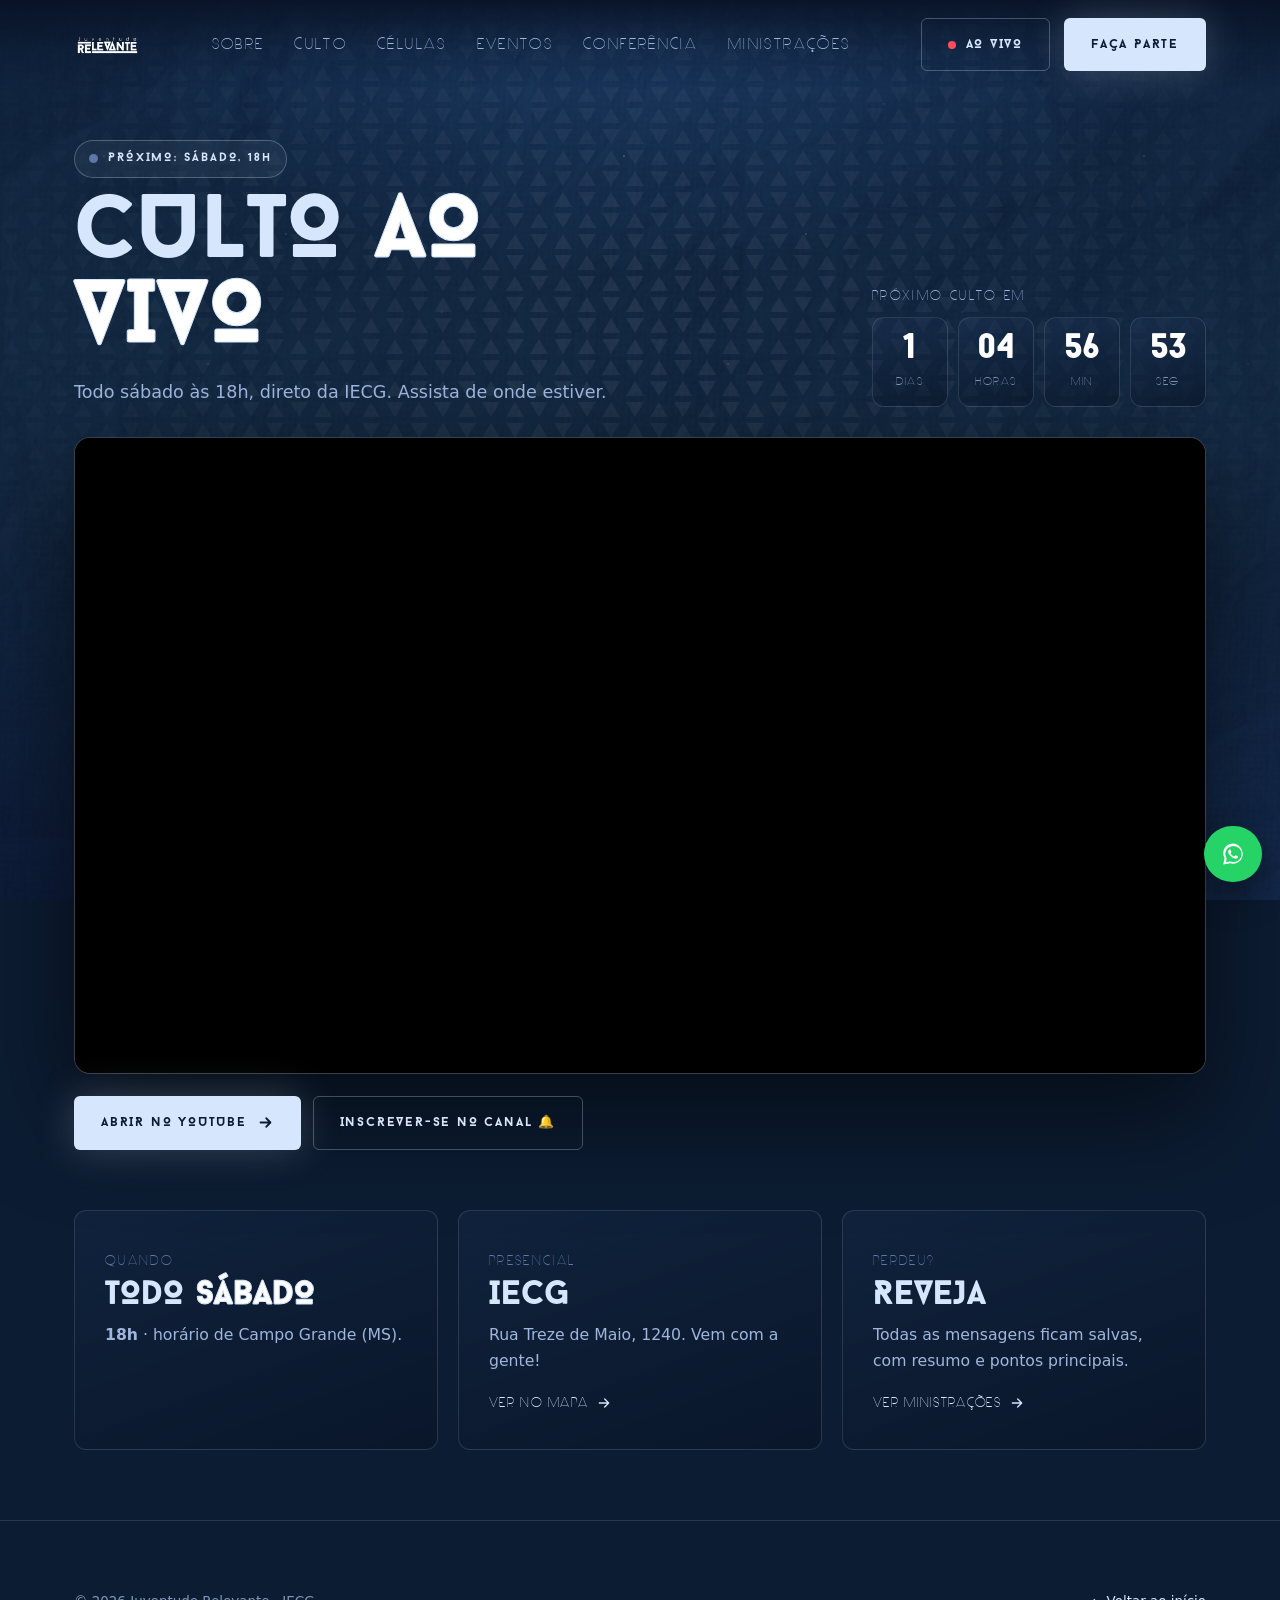
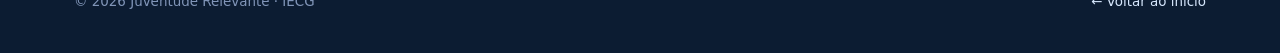
<file: aovivo.html>
<!doctype html>
<html lang="pt-BR">
  <head>
    <meta charset="UTF-8" />
    <meta name="viewport" content="width=device-width, initial-scale=1.0" />
    <meta name="theme-color" content="#0C1C32" />

    <!-- Google Analytics (GA4) + Consent Mode v2 -->
    <script>
      window.dataLayer = window.dataLayer || []
      function gtag() {
        dataLayer.push(arguments)
      }
      gtag('consent', 'default', {
        ad_storage: 'denied',
        ad_user_data: 'denied',
        ad_personalization: 'denied',
        analytics_storage: 'denied',
        functionality_storage: 'granted',
        security_storage: 'granted',
        wait_for_update: 500
      })
      try {
        var __c = localStorage.getItem('jr_consent')
        if (__c === 'granted' || __c === 'denied') {
          gtag('consent', 'update', {
            ad_storage: __c,
            ad_user_data: __c,
            ad_personalization: __c,
            analytics_storage: __c
          })
        }
      } catch (e) {}
    </script>
    <script
      async
      src="https://www.googletagmanager.com/gtag/js?id=G-L4WH45SJP2"
    ></script>
    <script>
      gtag('js', new Date())
      gtag('config', 'G-L4WH45SJP2')
    </script>

    <title>Ao vivo · Culto da Juventude Relevante · IECG</title>
    <meta
      name="description"
      content="Assista ao vivo ao Culto da Juventude Relevante, todo sábado às 18h, direto da IECG."
    />
    <meta name="robots" content="index, follow" />
    <link rel="canonical" href="https://juventuderelevante.com.br/aovivo" />
    <meta property="og:type" content="website" />
    <meta property="og:site_name" content="Juventude Relevante · IECG" />
    <meta property="og:title" content="Ao vivo · Culto da Juventude Relevante" />
    <meta property="og:description" content="Todo sábado às 18h. Assista ao vivo de onde estiver." />
    <meta property="og:url" content="https://juventuderelevante.com.br/aovivo" />
    <meta property="og:image" content="https://juventuderelevante.com.br/assets/galeria/hero-multidao.jpg" />
    <meta property="og:locale" content="pt_BR" />

    <link rel="stylesheet" href="css/home.css?v=20261025d" />
  </head>

  <body class="page-live">
    <div class="scroll-progress" aria-hidden="true"></div>
    <div class="stars" aria-hidden="true"></div>

    <!-- ============ NAVBAR ============ -->
    <header class="nav" id="nav">
      <div class="container">
        <a href="/" class="nav-logo" aria-label="Juventude Relevante">
          <img src="logos/logojuventudebranca-8.png" alt="Juventude Relevante" />
        </a>
        <nav class="nav-links" id="navLinks">
          <a href="/#sobre">Sobre</a>
          <a href="/#culto">Culto</a>
          <a href="/#celulas">Células</a>
          <a href="/#eventos">Eventos</a>
          <a href="/#conferencia">Conferência</a>
          <a href="/ministracoes">Ministrações</a>
          <a href="/aovivo" class="nl-live" aria-current="page">Ao vivo</a>
        </nav>
        <div class="nav-cta">
          <a href="/aovivo" class="btn btn-ghost btn-live" aria-current="page"><i></i>Ao vivo</a>
          <a
            href="https://start.iecg.com.br/"
            target="_blank"
            rel="noopener"
            class="btn btn-primary"
            >Faça parte</a
          >
          <button class="nav-toggle" id="navToggle" aria-label="Abrir menu">
            <span></span><span></span><span></span>
          </button>
        </div>
      </div>
    </header>

    <main class="live-page">
      <div class="container">
        <div class="live-head">
          <div>
            <span class="live-badge hero-in" id="liveBadge"><i></i><span>Carregando…</span></span>
            <h1 class="page-title hero-in" style="--d: 1">
              Culto <em>ao vivo</em>
            </h1>
            <p class="page-sub hero-in" style="--d: 2" id="liveSub">
              Todo sábado às 18h, direto da IECG. Assista de onde estiver.
            </p>
          </div>
          <div class="live-countdown hero-in" style="--d: 3" id="liveCountdown" aria-live="polite" hidden>
            <small>Próximo culto em</small>
            <div class="lc-digits">
              <div><b data-u="d">0</b><span>dias</span></div>
              <div><b data-u="h">00</b><span>horas</span></div>
              <div><b data-u="m">00</b><span>min</span></div>
              <div><b data-u="s">00</b><span>seg</span></div>
            </div>
          </div>
        </div>

        <div class="live-player hero-in" style="--d: 4">
          <div class="live-frame" id="liveFrame"></div>
          <div class="live-label" id="liveLabel"></div>
        </div>

        <div class="live-actions">
          <button type="button" class="btn btn-ghost" id="liveToggle" hidden></button>
          <a
            class="btn btn-primary"
            href="https://www.youtube.com/@JuventudeRelevante/streams"
            target="_blank"
            rel="noopener"
            id="liveYt"
          >
            Abrir no YouTube
            <svg viewBox="0 0 24 24" fill="none" stroke="currentColor" stroke-width="2.5">
              <path d="M5 12h14M13 6l6 6-6 6" stroke-linecap="round" stroke-linejoin="round" />
            </svg>
          </a>
          <a
            class="btn btn-ghost"
            href="https://www.youtube.com/channel/UCQgiTCH_nbNmvej0ZA6YE5Q?sub_confirmation=1"
            target="_blank"
            rel="noopener"
            >Inscrever-se no canal 🔔</a
          >
        </div>

        <div class="live-info">
          <div class="info-card spot reveal">
            <span class="tag">Quando</span>
            <h3>Todo <span class="big">sábado</span></h3>
            <p><b>18h</b> · horário de Campo Grande (MS).</p>
          </div>
          <div class="info-card spot reveal" data-delay="1">
            <span class="tag">Presencial</span>
            <h3>IECG</h3>
            <p>Rua Treze de Maio, 1240. Vem com a gente!</p>
            <a
              class="mapln"
              href="https://www.google.com/maps/search/?api=1&query=IECG+Rua+Treze+de+Maio+1240"
              target="_blank"
              rel="noopener"
              >Ver no mapa
              <svg viewBox="0 0 24 24" fill="none" stroke-width="2" stroke-linecap="round" stroke-linejoin="round"><path d="M5 12h14M13 6l6 6-6 6" /></svg>
            </a>
          </div>
          <div class="info-card spot reveal" data-delay="2">
            <span class="tag">Perdeu?</span>
            <h3>Reveja</h3>
            <p>Todas as mensagens ficam salvas, com resumo e pontos principais.</p>
            <a class="mapln" href="/ministracoes"
              >Ver ministrações
              <svg viewBox="0 0 24 24" fill="none" stroke-width="2" stroke-linecap="round" stroke-linejoin="round"><path d="M5 12h14M13 6l6 6-6 6" /></svg>
            </a>
          </div>
        </div>
      </div>
    </main>

    <footer class="footer">
      <div class="container">
        <div class="footer-bottom" style="border: 0; padding-top: 0">
          <span>© 2026 Juventude Relevante · IECG</span>
          <a href="/" class="text-ice">← Voltar ao início</a>
        </div>
      </div>
    </footer>

    <script src="js/lenis.min.js"></script>
    <script src="js/videos.js"></script>
    <script src="js/home.js"></script>
    <script src="js/aovivo.js"></script>
  </body>
</html>
</file>
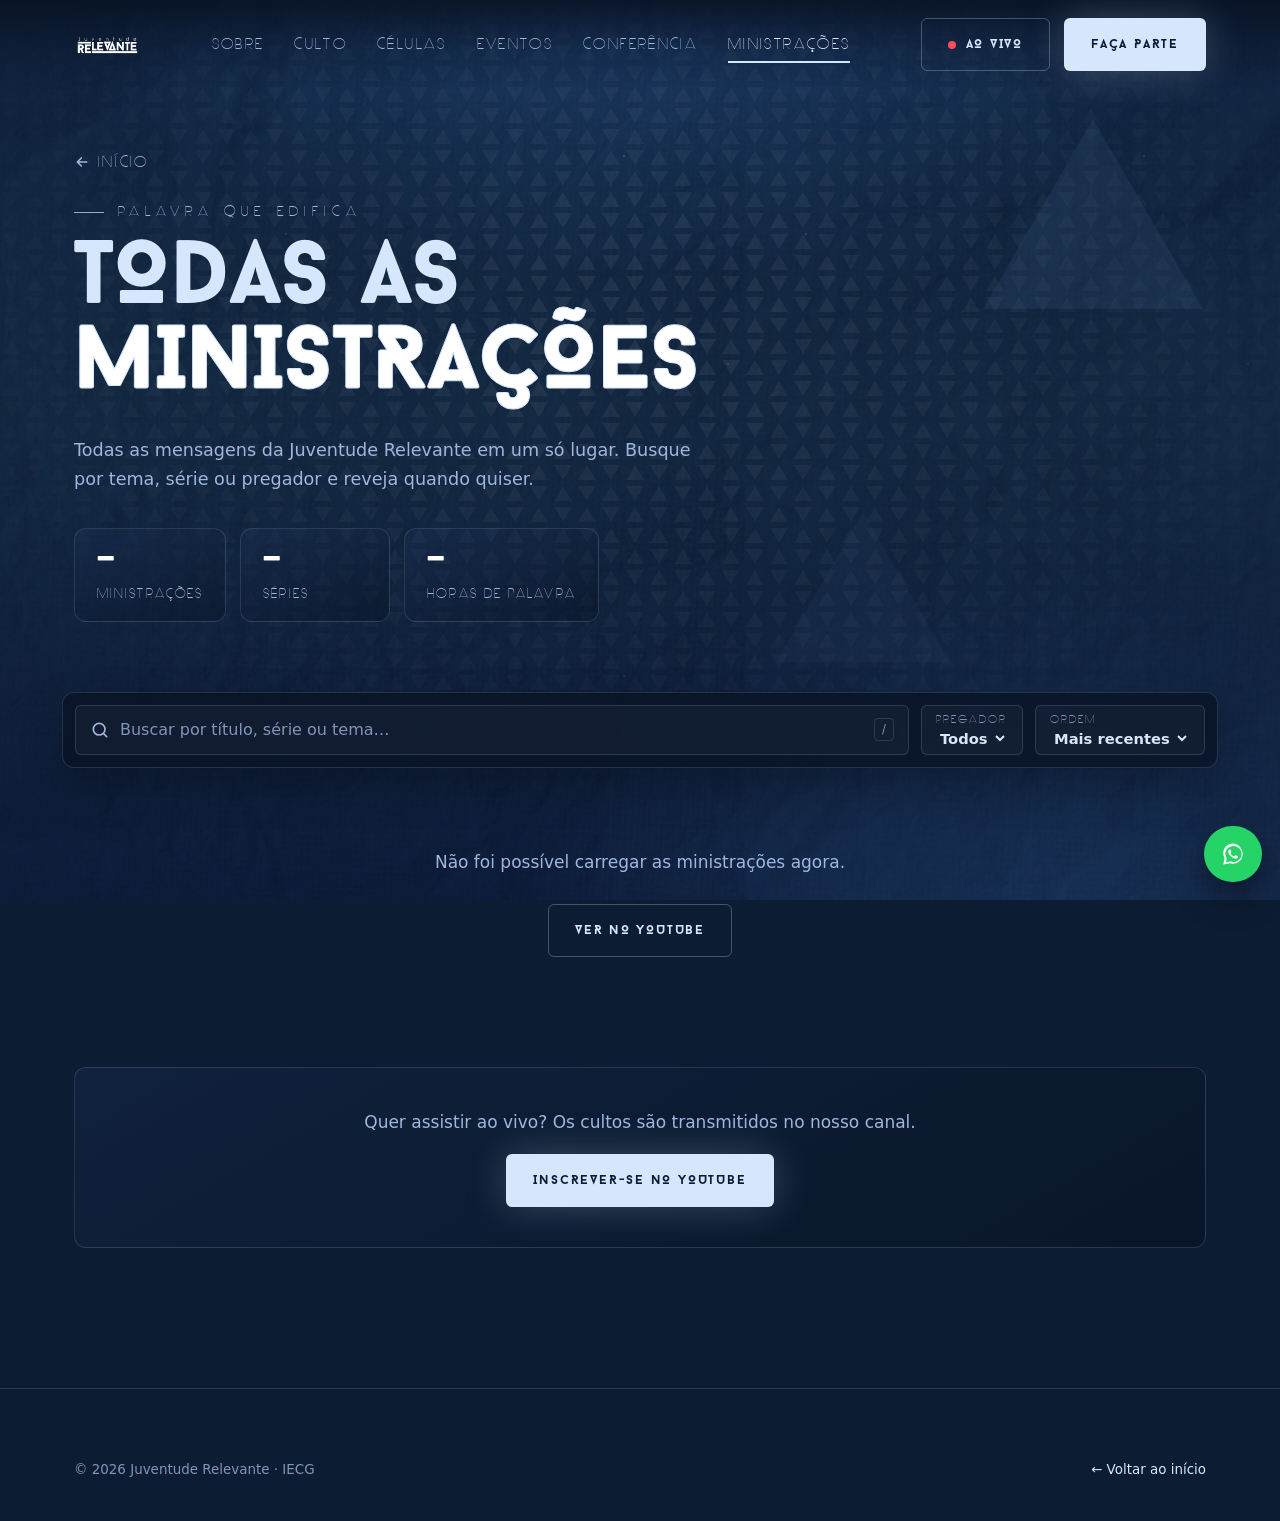
<file: ministracoes.html>
<!doctype html>
<html lang="pt-BR">
  <head>
    <meta charset="UTF-8" />
    <meta name="viewport" content="width=device-width, initial-scale=1.0" />
    <meta name="theme-color" content="#0C1C32" />

    <!-- Google Analytics (GA4) + Consent Mode v2 -->
    <script>
      window.dataLayer = window.dataLayer || []
      function gtag() {
        dataLayer.push(arguments)
      }
      gtag('consent', 'default', {
        ad_storage: 'denied',
        ad_user_data: 'denied',
        ad_personalization: 'denied',
        analytics_storage: 'denied',
        functionality_storage: 'granted',
        security_storage: 'granted',
        wait_for_update: 500
      })
      try {
        var __c = localStorage.getItem('jr_consent')
        if (__c === 'granted' || __c === 'denied') {
          gtag('consent', 'update', {
            ad_storage: __c,
            ad_user_data: __c,
            ad_personalization: __c,
            analytics_storage: __c
          })
        }
      } catch (e) {}
    </script>
    <script
      async
      src="https://www.googletagmanager.com/gtag/js?id=G-L4WH45SJP2"
    ></script>
    <script>
      gtag('js', new Date())
      gtag('config', 'G-L4WH45SJP2')
    </script>

    <title>Ministrações · Juventude Relevante · IECG</title>
    <meta
      name="description"
      content="Todas as ministrações da Juventude Relevante (IECG). Assista às mensagens, leia o resumo e busque por série, tema ou pregador."
    />
    <meta name="robots" content="index, follow" />
    <link rel="canonical" href="https://juventuderelevante.com.br/ministracoes" />
    <meta property="og:type" content="website" />
    <meta property="og:site_name" content="Juventude Relevante · IECG" />
    <meta property="og:title" content="Ministrações · Juventude Relevante" />
    <meta
      property="og:description"
      content="Todas as mensagens da Juventude Relevante em um só lugar."
    />
    <meta property="og:url" content="https://juventuderelevante.com.br/ministracoes" />
    <meta property="og:locale" content="pt_BR" />

    <link rel="stylesheet" href="css/home.css?v=20261025d" />
  </head>

  <body>
    <div class="scroll-progress" aria-hidden="true"></div>
    <div class="stars" aria-hidden="true"></div>

    <!-- ============ NAVBAR ============ -->
    <header class="nav" id="nav">
      <div class="container">
        <a href="/" class="nav-logo" aria-label="Juventude Relevante">
          <img src="logos/logojuventudebranca-8.png" alt="Juventude Relevante" />
        </a>
        <nav class="nav-links" id="navLinks">
          <a href="/#sobre">Sobre</a>
          <a href="/#culto">Culto</a>
          <a href="/#celulas">Células</a>
          <a href="/#eventos">Eventos</a>
          <a href="/#conferencia">Conferência</a>
          <a href="/ministracoes" aria-current="page">Ministrações</a>
          <a href="/aovivo" class="nl-live">Ao vivo</a>
        </nav>
        <div class="nav-cta">
          <a href="/aovivo" class="btn btn-ghost btn-live"><i></i>Ao vivo</a>
          <a
            href="https://start.iecg.com.br/"
            target="_blank"
            rel="noopener"
            class="btn btn-primary"
            >Faça parte</a
          >
          <button class="nav-toggle" id="navToggle" aria-label="Abrir menu">
            <span></span><span></span><span></span>
          </button>
        </div>
      </div>
    </header>

    <!-- ============ CABEÇALHO DA PÁGINA ============ -->
    <section class="page-hero">
      <div class="page-hero-bg" aria-hidden="true">
        <span class="tri down"></span>
        <span class="tri up"></span>
      </div>
      <div class="container">
        <a class="post-back hero-in" href="/#ministracoes">
          <svg viewBox="0 0 24 24" fill="none" stroke="currentColor" stroke-width="2.5">
            <path d="M19 12H5M11 18l-6-6 6-6" stroke-linecap="round" stroke-linejoin="round" />
          </svg>
          Início
        </a>
        <span class="eyebrow hero-in" style="--d: 1">Palavra que edifica</span>
        <h1 class="page-title hero-in" style="--d: 2">
          Todas as <em>ministrações</em>
        </h1>
        <p class="page-sub hero-in" style="--d: 3">
          Todas as mensagens da Juventude Relevante em um só lugar. Busque por
          tema, série ou pregador e reveja quando quiser.
        </p>
        <div class="page-stats hero-in" style="--d: 4" id="pageStats" aria-live="polite">
          <div><b data-stat="total">—</b><span>ministrações</span></div>
          <div><b data-stat="series">—</b><span>séries</span></div>
          <div><b data-stat="hours">—</b><span>horas de Palavra</span></div>
        </div>
      </div>
    </section>

    <!-- ============ LISTA ============ -->
    <section class="section-pad library" id="biblioteca">
      <div class="container">
        <div class="lib-series" id="libSeries" hidden>
          <h2>Séries</h2>
          <div class="sr-grid"></div>
        </div>

        <div class="lib-toolbar" id="libToolbar">
          <label class="lib-search">
            <svg viewBox="0 0 24 24" fill="none" stroke-width="2" stroke-linecap="round" stroke-linejoin="round" aria-hidden="true">
              <circle cx="11" cy="11" r="7" />
              <path d="M20 20l-3.5-3.5" />
            </svg>
            <input
              type="search"
              id="libQuery"
              placeholder="Buscar por título, série ou tema…"
              autocomplete="off"
              aria-label="Buscar ministrações"
            />
            <kbd>/</kbd>
          </label>
          <div class="lib-selects">
            <label class="lib-select">
              <span>Pregador</span>
              <select id="libSpeaker" aria-label="Filtrar por pregador">
                <option value="">Todos</option>
              </select>
            </label>
            <label class="lib-select">
              <span>Ordem</span>
              <select id="libSort" aria-label="Ordenar">
                <option value="new">Mais recentes</option>
                <option value="old">Mais antigas</option>
              </select>
            </label>
          </div>
        </div>

        <div class="lib-chips" id="libChips" role="group" aria-label="Filtrar por série ou categoria"></div>

        <p class="lib-count" id="libCount" aria-live="polite">Carregando ministrações…</p>

        <div class="videos-grid lib-grid videos-skeleton" id="libGrid">
          <div class="vcard"><div class="vthumb"></div><div class="vbody"><div class="vcat">&nbsp;</div><h4>&nbsp;</h4></div></div>
          <div class="vcard"><div class="vthumb"></div><div class="vbody"><div class="vcat">&nbsp;</div><h4>&nbsp;</h4></div></div>
          <div class="vcard"><div class="vthumb"></div><div class="vbody"><div class="vcat">&nbsp;</div><h4>&nbsp;</h4></div></div>
          <div class="vcard"><div class="vthumb"></div><div class="vbody"><div class="vcat">&nbsp;</div><h4>&nbsp;</h4></div></div>
          <div class="vcard"><div class="vthumb"></div><div class="vbody"><div class="vcat">&nbsp;</div><h4>&nbsp;</h4></div></div>
          <div class="vcard"><div class="vthumb"></div><div class="vbody"><div class="vcat">&nbsp;</div><h4>&nbsp;</h4></div></div>
        </div>

        <div class="lib-more" id="libMore" hidden>
          <button type="button" class="btn btn-ghost" id="libMoreBtn">
            Carregar mais
            <svg viewBox="0 0 24 24" fill="none" stroke="currentColor" stroke-width="2.5">
              <path d="M12 5v14M6 13l6 6 6-6" stroke-linecap="round" stroke-linejoin="round" />
            </svg>
          </button>
        </div>

        <div class="lib-yt reveal">
          <p>Quer assistir ao vivo? Os cultos são transmitidos no nosso canal.</p>
          <a
            href="https://www.youtube.com/channel/UCQgiTCH_nbNmvej0ZA6YE5Q?sub_confirmation=1"
            target="_blank"
            rel="noopener"
            class="btn btn-primary"
            >Inscrever-se no YouTube</a
          >
        </div>
      </div>
    </section>

    <!-- ============ FOOTER ============ -->
    <footer class="footer">
      <div class="container">
        <div class="footer-bottom" style="border: 0; padding-top: 0">
          <span>© 2026 Juventude Relevante · IECG</span>
          <a href="/" class="text-ice">← Voltar ao início</a>
        </div>
      </div>
    </footer>

    <script src="js/lenis.min.js"></script>
    <script src="js/videos.js"></script>
    <script src="js/home.js"></script>
    <script src="js/ministracoes.js"></script>
  </body>
</html>
</file>
<file: css/home.css>
/* ============================================================
   JUVENTUDE RELEVANTE — DESIGN SYSTEM (base para implementação)
   Identidade oficial (manual IECG): navy #0C1C32 + ice #D6E6FC
   Tipografia: Baron Neue (display) · Hasteristico (accent)
   Motivos: triângulos (VΛ), sublinhados, geometria, nebulosa
   ============================================================ */

/* -------------------- FONTES OFICIAIS -------------------- */
@font-face { font-family:'Baron Neue'; src:url('../fonts/BaronNeue-Regular.woff2') format('woff2'),url('../fonts/BaronNeue-Regular.otf') format('opentype'); font-weight:400; font-display:swap; }
@font-face { font-family:'Baron Neue'; src:url('../fonts/BaronNeue-Bold.woff2') format('woff2'),url('../fonts/BaronNeue-Bold.otf') format('opentype'); font-weight:700; font-display:swap; }
@font-face { font-family:'Baron Neue'; src:url('../fonts/BaronNeue-Black.woff2') format('woff2'),url('../fonts/BaronNeue-Black.otf') format('opentype'); font-weight:900; font-display:swap; }
@font-face { font-family:'Hasteristico'; src:url('../fonts/Hasteristico.woff2') format('woff2'),url('../fonts/Hasteristico.ttf') format('truetype'); font-weight:400; font-display:swap; }
@font-face { font-family:'Hasteristico'; src:url('../fonts/Hasteristico-Bold.woff2') format('woff2'),url('../fonts/Hasteristico-Bold.ttf') format('truetype'); font-weight:700; font-display:swap; }

/* -------------------- TOKENS -------------------- */
:root{
  /* cores da marca */
  --navy-950:#0C1C32;   /* R12 G28 B50 — ground principal */
  --navy-900:#081525;
  --navy-850:#0f2340;
  --navy-800:#15294a;   /* superfícies / cards */
  --navy-700:#213a63;   /* bordas mais claras */
  --steel:#5b78a8;      /* azul intermediário */
  --ice:#D6E6FC;        /* R214 G230 B252 — accent / texto claro */
  --ice-bright:#eef4ff;
  --ice-dim:#9fb6de;    /* texto secundário */
  --muted:#8195b8;      /* neutro azulado (escolhido, não default) */
  --white:#ffffff;

  /* tipografia */
  --font-display:'Baron Neue','Arial Narrow',sans-serif;
  --font-accent:'Hasteristico','Baron Neue',sans-serif;
  --font-body:system-ui,-apple-system,'Segoe UI',Helvetica,Arial,sans-serif;

  /* layout */
  --container:1180px;
  --radius:6px;         /* geometria: cantos discretos */
  --radius-lg:12px;

  --line:rgba(214,230,252,.14);
  --line-strong:rgba(214,230,252,.28);
  --glow-ice:0 0 40px rgba(214,230,252,.22);
  --ease:cubic-bezier(.16,1,.3,1);
  /* padrão de triângulos ▲▼ da marca (substitui a malha de linhas) */
  --tri-light:url("data:image/svg+xml,%3Csvg xmlns='http://www.w3.org/2000/svg' width='48' height='42'%3E%3Cg fill='%23D6E6FC'%3E%3Cpath d='M11 3L20 18H2z'/%3E%3Cpath d='M26 3h18l-9 15z'/%3E%3Cpath d='M2 24h18l-9 15z'/%3E%3Cpath d='M35 24l9 15H26z'/%3E%3C/g%3E%3C/svg%3E");
  --tri-navy:url("data:image/svg+xml,%3Csvg xmlns='http://www.w3.org/2000/svg' width='48' height='42'%3E%3Cg fill='%2315294a'%3E%3Cpath d='M11 3L20 18H2z'/%3E%3Cpath d='M26 3h18l-9 15z'/%3E%3Cpath d='M2 24h18l-9 15z'/%3E%3Cpath d='M35 24l9 15H26z'/%3E%3C/g%3E%3C/svg%3E");
  --tri-cyan:url("data:image/svg+xml,%3Csvg xmlns='http://www.w3.org/2000/svg' width='48' height='42'%3E%3Cg fill='%237ff3ff'%3E%3Cpath d='M11 3L20 18H2z'/%3E%3Cpath d='M26 3h18l-9 15z'/%3E%3Cpath d='M2 24h18l-9 15z'/%3E%3Cpath d='M35 24l9 15H26z'/%3E%3C/g%3E%3C/svg%3E");
  --paper:url('../assets/tex-paper.jpg');
}

*{margin:0;padding:0;box-sizing:border-box}
html{scroll-behavior:smooth;-webkit-text-size-adjust:100%;overflow-x:hidden}
body{
  font-family:var(--font-body);background:var(--navy-950);color:var(--ice);
  line-height:1.65;font-size:17px;overflow-x:hidden;-webkit-font-smoothing:antialiased;
}
img{max-width:100%;display:block}
a{color:inherit;text-decoration:none}
ul{list-style:none}
.container{width:100%;max-width:var(--container);margin:0 auto;padding:0 24px}

/* fundo global: nebulosa + malha triangular sutil */
body::before{content:'';position:fixed;inset:0;z-index:-3;
  background:
  radial-gradient(ellipse 90% 70% at 50% -8%, #14315e 0%, transparent 55%),
  radial-gradient(ellipse 80% 80% at 82% 108%, #10254a 0%, transparent 55%),
  linear-gradient(180deg,#0a1830 0%,var(--navy-950) 45%,#08122a 100%);}
body::after{content:'';position:fixed;inset:0;z-index:-2;pointer-events:none;opacity:.06;
  background-image:var(--tri-light);background-size:48px 42px;
  mask-image:radial-gradient(ellipse 85% 80% at 50% 35%,#000 0%,transparent 78%);}
/* textura de papel suave sobre o fundo escuro */
html::after{content:'';position:fixed;inset:0;z-index:-2;pointer-events:none;
  background:var(--paper) center/cover;mix-blend-mode:soft-light;opacity:.28}
/* estrelas discretas */
.stars{position:fixed;inset:0;z-index:-2;pointer-events:none;opacity:.6;
  background-image:radial-gradient(1.4px 1.4px at 20% 30%,rgba(214,230,252,.7),transparent),
    radial-gradient(1px 1px at 70% 20%,rgba(214,230,252,.5),transparent),
    radial-gradient(1.2px 1.2px at 40% 70%,rgba(214,230,252,.55),transparent),
    radial-gradient(1px 1px at 85% 60%,rgba(214,230,252,.45),transparent),
    radial-gradient(1.3px 1.3px at 55% 45%,rgba(214,230,252,.5),transparent);
  background-size:520px 520px;
  mask-image:radial-gradient(ellipse 90% 80% at 50% 30%,#000,transparent 80%);}

/* -------------------- TIPOGRAFIA / UTIL -------------------- */
.eyebrow{font-family:var(--font-accent);text-transform:uppercase;font-size:.9rem;
  letter-spacing:.42em;color:var(--ice-dim);display:flex;width:fit-content;max-width:100%;
  align-items:center;gap:14px;font-weight:400}
.eyebrow::before{content:'';width:30px;height:1px;background:var(--ice);opacity:.7;flex:none}
.eyebrow.center{margin-inline:auto}

.section-pad{padding:110px 0;position:relative}
.section-head{max-width:720px;margin-bottom:56px}
.section-head.center{margin-inline:auto;text-align:center}
.section-title{
  font-family:var(--font-display);font-weight:900;text-transform:uppercase;
  font-size:clamp(2rem,5.5vw,3.7rem);line-height:.98;letter-spacing:.01em;color:var(--ice);
  margin:18px 0;position:relative;display:inline-block;overflow-wrap:break-word;
}
/* sublinhado tipo logo */
.section-title::after{content:'';position:absolute;left:0;bottom:-14px;width:64%;height:4px;
  background:var(--ice);box-shadow:var(--glow-ice)}
.section-head.center .section-title::after{left:50%;transform:translateX(-50%)}
.section-title em{font-style:normal;color:var(--white);
  -webkit-text-stroke:1px var(--ice);}
.section-sub{color:var(--ice-dim);font-size:1.06rem;margin-top:26px}
.text-ice{color:var(--ice)}

/* símbolo VΛ (bullet/decoração) */
.vmark{display:inline-block;fill:var(--ice)}

/* -------------------- BOTÕES (retangulares, geométricos) -------------------- */
.btn{display:inline-flex;align-items:center;justify-content:center;gap:10px;
  font-family:var(--font-display);font-weight:700;text-transform:uppercase;font-size:.8rem;letter-spacing:.14em;
  padding:15px 26px;border-radius:var(--radius);cursor:pointer;border:1.5px solid transparent;white-space:nowrap;
  transition:transform .25s var(--ease),background .25s,color .25s,border-color .25s,box-shadow .25s;min-height:48px}
.btn svg{width:17px;height:17px}
.btn-primary{background:var(--ice);color:var(--navy-950);box-shadow:var(--glow-ice)}
.btn-primary:hover{transform:translateY(-3px);background:var(--white);box-shadow:0 0 46px rgba(214,230,252,.4)}
.btn-ghost{background:transparent;border-color:var(--line-strong);color:var(--ice)}
.btn-ghost:hover{transform:translateY(-3px);border-color:var(--ice);background:rgba(214,230,252,.06)}

/* -------------------- NAVBAR -------------------- */
.nav{position:fixed;top:0;left:0;right:0;z-index:100;padding:18px 0;transition:.3s}
.nav::before{content:'';position:absolute;inset:0;z-index:-1;pointer-events:none;
  background:linear-gradient(180deg,rgba(8,18,36,.92),rgba(8,18,36,.25) 60%,transparent);transition:opacity .3s}
.nav.scrolled{background:rgba(8,18,36,.8);backdrop-filter:blur(14px);padding:12px 0;border-bottom:1px solid var(--line)}
.nav.scrolled::before{opacity:0}
.nav .container{display:flex;align-items:center;justify-content:space-between;gap:20px}
.nav-logo{display:flex;align-items:center}
.nav-logo img{height:38px;width:auto}
.nav-links{display:flex;align-items:center;gap:30px}
.nav-links a{font-family:var(--font-accent);font-size:.92rem;letter-spacing:.16em;color:var(--ice-dim);
  text-transform:uppercase;position:relative;transition:color .2s}
.nav-links a::after{content:'';position:absolute;left:0;bottom:-6px;width:0;height:1.5px;background:var(--ice);transition:width .3s var(--ease)}
.nav-links a:hover{color:var(--ice)}.nav-links a:hover::after{width:100%}
.nav-cta{display:flex;align-items:center;gap:14px}
.nav-toggle{display:none;background:none;border:0;cursor:pointer;padding:8px}
.nav-toggle span{display:block;width:26px;height:2px;background:var(--ice);margin:5px 0;border-radius:2px}

/* -------------------- HERO -------------------- */
.hero{position:relative;min-height:100vh;min-height:100dvh;display:flex;align-items:center;
  padding:150px 0 100px;overflow:hidden;text-align:center}
.hero-bg{position:absolute;inset:0;z-index:-1;pointer-events:none}
/* triângulos grandes contornados (aplicação do manual) */
.hero-bg .tri{position:absolute;border-style:solid;border-color:transparent;opacity:.16}
.hero-bg .tri.down{border-width:0 130px 225px 130px;border-bottom-color:var(--steel);
  top:8%;left:8%;transform:rotate(180deg)}
.hero-bg .tri.up{border-width:0 130px 225px 130px;border-bottom-color:var(--steel);
  bottom:6%;right:9%}
.hero-bg .ring{position:absolute;top:50%;left:50%;width:132vmax;height:132vmax;transform:translate(-50%,-50%);
  border-radius:50%;border:1px solid var(--line);
  box-shadow:0 0 0 24vmax rgba(214,230,252,.015) inset}
.hero .container{position:relative;z-index:2}
.hero .eyebrow{margin-bottom:26px}
.hero-logo{margin:0 auto 30px}
.hero-logo img{width:clamp(300px,60vw,700px);height:auto;margin:0 auto;
  filter:drop-shadow(0 10px 44px rgba(0,0,0,.55))}
.hero-tagline{font-size:clamp(1.05rem,2.3vw,1.32rem);color:var(--ice-dim);max-width:56ch;margin:0 auto 40px;line-height:1.6}
.hero-tagline b{color:var(--ice);font-weight:600}
.hero-actions{display:flex;gap:16px;justify-content:center;flex-wrap:wrap}

/* -------------------- MARQUEE (faixa geométrica) -------------------- */
.marquee{overflow:hidden;border-top:1px solid var(--line);border-bottom:1px solid var(--line);
  background:rgba(214,230,252,.04);padding:16px 0}
.marquee-track{display:flex;gap:40px;width:max-content;animation:marquee 30s linear infinite}
.marquee-track span{font-family:var(--font-display);font-weight:700;font-size:1rem;letter-spacing:.14em;color:var(--ice);
  text-transform:uppercase;display:inline-flex;align-items:center;gap:40px;opacity:.9}
.marquee-track span::after{content:'▽';font-size:.7em;color:var(--steel)}
@keyframes marquee{to{transform:translateX(-50%)}}

/* -------------------- SOBRE -------------------- */
.about-grid{display:grid;grid-template-columns:1fr 1fr;gap:56px;align-items:center}
.about-text p{color:var(--ice-dim);margin-bottom:18px;font-size:1.05rem}
.about-text p b{color:var(--ice)}
.pillars{display:grid;grid-template-columns:1fr 1fr;gap:14px}
.pillar{border:1px solid var(--line);border-radius:var(--radius);padding:26px 24px;
  background:linear-gradient(160deg,rgba(33,58,99,.22),rgba(8,20,38,.4));transition:transform .35s var(--ease),border-color .35s}
.pillar:hover{transform:translateY(-6px);border-color:var(--line-strong)}
.pillar .ic{width:44px;height:44px;border:1px solid var(--line-strong);border-radius:var(--radius);
  display:grid;place-items:center;margin-bottom:14px}
.pillar .ic svg{width:22px;height:22px;stroke:var(--ice);fill:none}
.pillar h4{font-family:var(--font-display);font-weight:700;text-transform:uppercase;letter-spacing:.06em;
  font-size:1.02rem;margin-bottom:6px;color:var(--ice)}
.pillar p{color:var(--ice-dim);font-size:.92rem}

/* -------------------- CÉLULAS -------------------- */
.cells .card{position:relative;border:1px solid var(--line);border-radius:var(--radius-lg);
  padding:74px 44px;text-align:center;overflow:hidden;
  background:linear-gradient(150deg,rgba(21,41,74,.5),rgba(8,18,36,.6))}
.cells .card::before{content:'';position:absolute;inset:0;z-index:0;opacity:.5;
  background-image:var(--tri-light);background-size:48px 42px;mask-image:radial-gradient(ellipse 70% 90% at 50% 50%,#000 10%,transparent 75%)}
.cells .card>*{position:relative}
.cells p{color:var(--ice-dim);max-width:52ch;margin:20px auto 30px}

/* -------------------- CONFERÊNCIA (link, identidade JR) -------------------- */
.conf-card{position:relative;display:grid;grid-template-columns:1.15fr .85fr;border:1px solid var(--line);
  border-radius:var(--radius-lg);overflow:hidden;min-height:300px;
  background:linear-gradient(120deg,#0f2340,#08142a)}
.conf-card::after{content:'';position:absolute;inset:0;pointer-events:none;opacity:.16;
  background-image:var(--tri-light),var(--paper);background-size:48px 42px,cover;background-blend-mode:normal,overlay}
.conf-info{position:relative;z-index:2;padding:52px 46px;display:flex;flex-direction:column;justify-content:center}
.conf-info .badge{font-family:var(--font-accent);font-size:.9rem;letter-spacing:.22em;color:var(--ice-dim);margin-bottom:14px;text-transform:uppercase}
.conf-info h3{font-family:var(--font-display);font-weight:900;font-size:clamp(1.8rem,4vw,2.8rem);text-transform:uppercase;line-height:1;margin-bottom:14px;color:var(--ice)}
.conf-info h3 em{font-style:normal;color:var(--white);-webkit-text-stroke:1px var(--ice)}
.conf-info p{color:var(--ice-dim);margin-bottom:26px;max-width:42ch}
.conf-visual{position:relative;z-index:2;display:grid;place-items:center;padding:30px}
.conf-visual .sym{width:44%;max-width:180px;opacity:.9;filter:drop-shadow(0 0 40px rgba(214,230,252,.2))}

/* -------------------- MINISTRAÇÕES / VÍDEOS -------------------- */
.videos-head{display:flex;justify-content:space-between;align-items:flex-end;gap:24px;flex-wrap:wrap;margin-bottom:46px}
.videos-grid{display:grid;grid-template-columns:repeat(3,1fr);gap:22px}
.vcard{border:1px solid var(--line);border-radius:var(--radius);overflow:hidden;
  background:linear-gradient(180deg,rgba(21,41,74,.2),rgba(8,18,36,.5));display:flex;flex-direction:column;
  transition:transform .35s var(--ease),border-color .35s,box-shadow .35s}
.vcard:hover{transform:translateY(-6px);border-color:var(--line-strong);box-shadow:0 20px 50px rgba(0,0,0,.45)}
.vthumb{position:relative;aspect-ratio:16/9;overflow:hidden;background:#0a1a33}
.vthumb img{width:100%;height:100%;object-fit:cover;transition:transform .6s var(--ease),filter .4s}
.vcard:hover .vthumb img{transform:scale(1.07);filter:brightness(.82)}
.vthumb::after{content:'';position:absolute;inset:0;pointer-events:none;
  background:radial-gradient(circle at 50% 50%,rgba(8,18,36,.05),rgba(8,18,36,.5));opacity:0;transition:opacity .4s}
.vcard:hover .vthumb::after{opacity:1}
.vthumb .play{position:absolute;inset:0;display:grid;place-items:center;z-index:2}
.vthumb .play span{width:56px;height:56px;border-radius:50%;display:grid;place-items:center;
  background:var(--ice);box-shadow:var(--glow-ice);transform:scale(.85);opacity:.92;transition:transform .35s var(--ease),opacity .35s}
.vcard:hover .vthumb .play span{transform:scale(1.12);opacity:1}
.vthumb .play svg{width:23px;height:23px;fill:var(--navy-950);margin-left:3px}
.vthumb .dur{position:absolute;bottom:10px;right:10px;background:rgba(8,18,36,.85);color:var(--ice);font-size:.72rem;font-weight:600;padding:3px 8px;border-radius:4px}
.vthumb .preview{position:absolute;inset:0;z-index:1;pointer-events:none;overflow:hidden}
.vthumb .preview iframe{position:absolute;top:50%;left:50%;width:177.78vh;height:56.25vw;min-width:100%;min-height:100%;transform:translate(-50%,-50%);border:0}
.vcard.previewing .play,.vcard.previewing .dur,.vcard.previewing .vthumb img{opacity:0}
.vbody{padding:18px 20px 22px;display:flex;flex-direction:column;gap:8px;flex:1}
.vcat{font-family:var(--font-accent);font-size:.86rem;letter-spacing:.18em;color:var(--steel);text-transform:uppercase}
.vbody h4{font-family:var(--font-body);font-weight:600;font-size:1.02rem;line-height:1.3;color:var(--ice);
  display:-webkit-box;-webkit-line-clamp:2;-webkit-box-orient:vertical;overflow:hidden}
.vmeta{margin-top:auto;display:flex;justify-content:space-between;gap:10px;color:var(--muted);font-size:.82rem}
.vmeta .spk{color:var(--ice-dim);font-weight:600}
.videos-state{text-align:center;color:var(--ice-dim);padding:40px 0;grid-column:1/-1}
.videos-skeleton .vthumb{background:linear-gradient(100deg,#0a1a33 30%,#14315e 50%,#0a1a33 70%);background-size:200% 100%;animation:shimmer 1.4s linear infinite}
@keyframes shimmer{to{background-position:-200% 0}}

/* -------------------- PÁGINA DE DETALHE (blog) -------------------- */
.post-wrap{padding:130px 0 40px}
.post{max-width:860px;margin:0 auto}
.post-back{display:inline-flex;align-items:center;gap:8px;color:var(--ice-dim);font-family:var(--font-accent);
  font-size:.92rem;text-transform:uppercase;letter-spacing:.14em;margin-bottom:26px;transition:color .2s}
.post-back:hover{color:var(--ice)}.post-back svg{width:16px;height:16px}
.post-cat{display:inline-block;font-family:var(--font-accent);font-size:.82rem;letter-spacing:.18em;text-transform:uppercase;
  color:var(--navy-950);background:var(--ice);padding:5px 12px;border-radius:4px;margin-bottom:16px}
.post-title{font-family:var(--font-display);font-weight:700;font-size:clamp(1.6rem,4vw,2.5rem);line-height:1.12;margin-bottom:16px;color:var(--ice);text-transform:uppercase;letter-spacing:.01em}
.post-meta{display:flex;flex-wrap:wrap;gap:8px 20px;color:var(--muted);font-size:.92rem;margin-bottom:26px}
.post-meta .spk{color:var(--ice);font-weight:600}
.post-meta span{display:inline-flex;align-items:center;gap:7px}
.post-meta svg{width:16px;height:16px;stroke:var(--steel);fill:none}
.post-player{position:relative;aspect-ratio:16/9;border-radius:var(--radius-lg);overflow:hidden;border:1px solid var(--line);box-shadow:0 30px 80px rgba(0,0,0,.5);background:#000}
.post-player iframe{position:absolute;inset:0;width:100%;height:100%;border:0}
.post-actions{display:flex;flex-wrap:wrap;gap:12px;margin:24px 0 8px}
.post-body{margin-top:34px}
.post-body h2{font-family:var(--font-display);font-weight:700;text-transform:uppercase;font-size:1.15rem;letter-spacing:.06em;
  color:var(--ice);margin:36px 0 14px;display:flex;align-items:center;gap:12px}
.post-body h2::before{content:'▽';color:var(--steel);font-size:.8em}
.post-summary{color:var(--ice-dim);font-size:1.06rem;line-height:1.75}
.post-summary p{margin-bottom:16px}.post-summary b,.post-summary strong{color:var(--ice)}
.post-bullets{display:grid;gap:12px;margin-top:6px}
.post-bullets li{position:relative;padding:14px 18px 14px 46px;border:1px solid var(--line);border-radius:var(--radius);
  background:linear-gradient(160deg,rgba(33,58,99,.16),rgba(8,18,36,.4));color:var(--ice-dim)}
.post-bullets li::before{content:'';position:absolute;left:18px;top:18px;width:0;height:0;
  border-left:6px solid transparent;border-right:6px solid transparent;border-bottom:11px solid var(--ice)}
.post-keywords{display:flex;flex-wrap:wrap;gap:10px;margin-top:8px}
.post-keywords span{font-size:.82rem;color:var(--ice-dim);border:1px solid var(--line);padding:6px 14px;border-radius:100px;background:rgba(214,230,252,.03)}
.post-loading{text-align:center;color:var(--ice-dim);padding:80px 0}
.post-share{display:flex;gap:10px;align-items:center}
.post-share a{width:40px;height:40px;border-radius:var(--radius);display:grid;place-items:center;border:1px solid var(--line);transition:.25s}
.post-share a:hover{border-color:var(--ice);background:rgba(214,230,252,.06);transform:translateY(-2px)}
.post-share svg{width:18px;height:18px;stroke:var(--ice-dim);fill:none}
.post-share a:hover svg{stroke:var(--ice)}

/* -------------------- FOOTER -------------------- */
.footer{padding:70px 0 40px;border-top:1px solid var(--line);margin-top:30px}
.footer-grid{display:grid;grid-template-columns:1.5fr 1fr 1fr 1fr;gap:40px;margin-bottom:46px}
.footer-logo{width:200px;height:auto;margin-bottom:16px}
.footer-brand p{color:var(--ice-dim);font-size:.92rem;max-width:32ch}
.footer-social{display:flex;gap:12px;margin-top:18px}
.footer-social a{width:42px;height:42px;border-radius:var(--radius);display:grid;place-items:center;border:1px solid var(--line);transition:.25s}
.footer-social a:hover{border-color:var(--ice);background:rgba(214,230,252,.06);transform:translateY(-3px)}
.footer-social svg{width:20px;height:20px;stroke:var(--ice-dim)}
.footer-social a:hover svg{stroke:var(--ice)}
.footer-col h5{font-family:var(--font-display);font-weight:700;font-size:.8rem;letter-spacing:.16em;color:var(--ice);margin-bottom:16px;text-transform:uppercase}
.footer-col a{display:block;color:var(--ice-dim);font-size:.92rem;padding:6px 0;transition:color .2s}
.footer-col a:hover{color:var(--ice)}
.footer-bottom{display:flex;justify-content:space-between;align-items:center;padding-top:24px;border-top:1px solid var(--line);color:var(--muted);font-size:.84rem;flex-wrap:wrap;gap:12px}

/* -------------------- REVEAL -------------------- */
.reveal{opacity:0;transform:translateY(30px);transition:opacity .8s var(--ease),transform .8s var(--ease)}
.reveal.in{opacity:1;transform:none}
.reveal[data-delay="1"]{transition-delay:.1s}.reveal[data-delay="2"]{transition-delay:.2s}.reveal[data-delay="3"]{transition-delay:.3s}

/* Lenis */
html.lenis,html.lenis body{height:auto}
.lenis.lenis-smooth{scroll-behavior:auto!important}
.lenis.lenis-stopped{overflow:hidden}

/* -------------------- RESPONSIVO -------------------- */
@media(max-width:980px){
  .about-grid{grid-template-columns:1fr;gap:40px}
  .videos-grid{grid-template-columns:repeat(2,1fr)}
  .conf-card{grid-template-columns:1fr}
  .conf-visual{order:-1;padding-top:40px}
  .footer-grid{grid-template-columns:1fr 1fr}
  .hero-bg .tri{display:none}
}
@media(max-width:760px){
  body{font-size:16px}
  .nav-links{display:none}
  .nav-cta .btn-ghost{display:none}
  .nav-toggle{display:block}
  .nav-links.open{display:flex;flex-direction:column;position:absolute;top:100%;left:0;right:0;
    background:rgba(8,18,36,.97);backdrop-filter:blur(14px);padding:24px;gap:20px;border-bottom:1px solid var(--line)}
  .section-pad{padding:78px 0}
  .videos-grid{grid-template-columns:1fr}
  .footer-grid{grid-template-columns:1fr 1fr}
}
@media(max-width:480px){
  .footer-grid{grid-template-columns:1fr;gap:28px}
  .footer-bottom{flex-direction:column;text-align:center}
  .hero-actions{width:100%}.hero-actions .btn{flex:1}
}
@media(prefers-reduced-motion:reduce){
  *,*::before,*::after{animation-duration:.001ms!important;transition-duration:.001ms!important}
  .reveal{opacity:1;transform:none}
}

/* ============================================================
   ADIÇÕES — Home enriquecida (galeria, culto, conf-resumo, consent)
   ============================================================ */

/* -------------------- HERO: foto de fundo sutil -------------------- */
.hero-photo{position:absolute;inset:0;z-index:-1;pointer-events:none;overflow:hidden}
.hero-photo img{width:100%;height:100%;object-fit:cover;object-position:center 46%;opacity:.3;filter:saturate(.95)}
.hero-photo::after{content:'';position:absolute;inset:0;
  background:
    linear-gradient(180deg,rgba(12,28,50,.72) 0%,rgba(12,28,50,.55) 45%,var(--navy-950) 100%),
    radial-gradient(70% 55% at 50% 38%,rgba(12,28,50,.15),rgba(12,28,50,.8))}

/* -------------------- INFO / CULTO -------------------- */
.info-grid{display:grid;grid-template-columns:repeat(auto-fit,minmax(280px,1fr));gap:20px}
.info-card{position:relative;border:1px solid var(--line);border-radius:var(--radius-lg);
  background:linear-gradient(160deg,rgba(33,58,99,.22),rgba(8,18,36,.5));padding:34px 30px;
  transition:transform .35s var(--ease),border-color .35s}
.info-card:hover{transform:translateY(-6px);border-color:var(--line-strong)}
.info-card .ic{width:50px;height:50px;border:1px solid var(--line-strong);border-radius:var(--radius);
  display:grid;place-items:center;margin-bottom:20px}
.info-card .ic svg{width:24px;height:24px;stroke:var(--ice);fill:none}
.info-card .tag{font-family:var(--font-accent);letter-spacing:.18em;text-transform:uppercase;
  font-size:.82rem;color:var(--steel)}
.info-card h3{font-family:var(--font-display);font-weight:900;text-transform:uppercase;
  font-size:clamp(1.5rem,3.4vw,2.1rem);line-height:1;margin:6px 0 4px;color:var(--ice)}
.info-card .big{font-family:var(--font-display);font-weight:900;color:var(--white);
  -webkit-text-stroke:1px var(--ice)}
.info-card p{color:var(--ice-dim);font-size:.98rem;margin-top:10px}
.info-card .mapln{display:inline-flex;align-items:center;gap:8px;margin-top:18px;
  font-family:var(--font-accent);letter-spacing:.1em;text-transform:uppercase;font-size:.82rem;
  color:var(--ice);transition:gap .25s}
.info-card .mapln:hover{gap:13px}
.info-card .mapln svg{width:16px;height:16px;stroke:currentColor;fill:none}

/* -------------------- SEÇÃO CLARA (cream + textura de papel) -------------------- */
.sec-light{
  --ice:#15294a; --ice-bright:#0c1c32; --ice-dim:#4b5e80; --muted:#6d7f9e;
  --steel:#3f6098; --line:rgba(21,41,74,.14); --line-strong:rgba(21,41,74,.26);
  --glow-ice:0 14px 34px rgba(21,41,74,.14);
  position:relative; color:var(--ice); background:#f4efe4;
}
.sec-light::before{content:'';position:absolute;inset:0;z-index:0;pointer-events:none;
  background:url('../assets/tex-paper.jpg') center/cover no-repeat; opacity:.55; mix-blend-mode:multiply}
.sec-light::after{content:'';position:absolute;inset:0;z-index:0;pointer-events:none;
  background:radial-gradient(90% 60% at 50% 0%,rgba(21,41,74,.05),transparent 70%)}
.sec-light > .container{position:relative;z-index:1}
.sec-light .section-sub{color:var(--ice-dim)}
.sec-light .section-title em{color:var(--ice);-webkit-text-stroke:0}
.sec-light .pillar,.sec-light .info-card{background:#fffdf7;box-shadow:0 10px 30px rgba(21,41,74,.06)}
.sec-light .info-card{background:linear-gradient(160deg,#fffdf7,#f7f2e7)}
.sec-light.cells .card,.sec-light .conf-card{background:#fffdf7}
.sec-light.cells .card::before{opacity:.06}
.sec-light .conf-card::after{opacity:.05}
.sec-light.cells .card{box-shadow:0 14px 40px rgba(21,41,74,.1)}
.sec-light.cells p{color:var(--ice-dim)}

/* -------------------- CONFERÊNCIA: foto no lugar do símbolo -------------------- */
.conf-card{overflow:hidden}
.conf-card .conf-visual{padding:0;overflow:hidden;min-height:320px}
.conf-photo{width:100%;height:100%;object-fit:cover;object-position:center;display:block}
.conf-card .conf-visual::after{
  content:'';position:absolute;inset:0;pointer-events:none;
  background:linear-gradient(90deg,rgba(8,18,36,.55),transparent 40%),linear-gradient(0deg,rgba(8,18,36,.35),transparent 50%)}
@media(max-width:980px){
  .conf-card .conf-visual{min-height:260px}
}
.sec-light .btn-primary{background:var(--ice);color:#fff;box-shadow:0 12px 30px rgba(21,41,74,.22)}
.sec-light .btn-primary:hover{background:var(--ice-bright);color:#fff;box-shadow:0 16px 40px rgba(21,41,74,.3)}
.sec-light .btn-ghost{background:transparent;border-color:var(--line-strong);color:var(--ice)}
.sec-light .btn-ghost:hover{border-color:var(--ice);background:rgba(21,41,74,.06);color:var(--ice)}

/* -------------------- GALERIA (grid polido + destaque) -------------------- */
.gallery{display:grid;grid-template-columns:repeat(4,1fr);grid-auto-rows:168px;gap:12px;grid-auto-flow:dense}
.g-item{position:relative;grid-column:span 1;grid-row:span 1;overflow:hidden;border-radius:var(--radius);
  border:1px solid var(--line);background:#0a1a33;cursor:pointer;display:block;padding:0;
  opacity:0;transform:translateY(26px) scale(.98);
  transition:opacity .7s var(--ease),transform .7s var(--ease),box-shadow .35s}
.gallery.in .g-item{opacity:1;transform:none}
.gallery.in .g-item:nth-child(1){transition-delay:.02s}
.gallery.in .g-item:nth-child(2){transition-delay:.06s}
.gallery.in .g-item:nth-child(3){transition-delay:.10s}
.gallery.in .g-item:nth-child(4){transition-delay:.14s}
.gallery.in .g-item:nth-child(5){transition-delay:.18s}
.gallery.in .g-item:nth-child(6){transition-delay:.22s}
.gallery.in .g-item:nth-child(7){transition-delay:.26s}
.gallery.in .g-item:nth-child(8){transition-delay:.30s}
.gallery.in .g-item:nth-child(9){transition-delay:.34s}
.gallery.in .g-item:nth-child(10){transition-delay:.38s}
.gallery.in .g-item:nth-child(n+11){transition-delay:.42s}
/* mosaico desconstruído que encaixa 100% (ciclo de 8 em 4 colunas, 20 fotos) */
.g-item.g-feature,.gallery .g-item:nth-child(8n+1),.gallery .g-item:nth-child(8n+7){grid-column:span 2;grid-row:span 2}
.gallery .g-item:nth-child(8n+2),.gallery .g-item:nth-child(8n+8){grid-column:span 2;grid-row:span 1}
.g-item img{width:100%;height:100%;object-fit:cover;display:block;
  transition:transform .6s var(--ease),filter .4s}
.g-item::after{content:'';position:absolute;inset:0;pointer-events:none;
  background:linear-gradient(180deg,transparent 52%,rgba(6,14,28,.55));opacity:.3;transition:opacity .4s}
.g-item:hover{box-shadow:0 18px 44px rgba(0,0,0,.45);border-color:var(--line-strong)}
.g-item:hover img{transform:scale(1.07);filter:brightness(.92)}
.g-item:hover::after{opacity:.65}
.g-item .zoom{position:absolute;right:12px;bottom:12px;z-index:2;width:36px;height:36px;border-radius:50%;
  display:grid;place-items:center;background:rgba(255,255,255,.16);backdrop-filter:blur(6px);
  opacity:0;transform:scale(.8);transition:.3s var(--ease)}
.g-item:hover .zoom{opacity:1;transform:scale(1)}
.g-item .zoom svg{width:16px;height:16px;stroke:#fff;fill:none}
.gallery-foot{text-align:center;margin-top:34px}

/* -------------------- LIGHTBOX -------------------- */
.lightbox{position:fixed;inset:0;z-index:300;display:none;align-items:center;justify-content:center;
  background:rgba(4,10,22,.93);backdrop-filter:blur(8px);padding:24px;opacity:0;transition:opacity .25s}
.lightbox.open{display:flex;opacity:1}
.lightbox figure{margin:0;max-width:94vw;max-height:88vh;display:flex;flex-direction:column;align-items:center;gap:14px}
.lightbox img{max-width:94vw;max-height:82vh;border-radius:8px;box-shadow:0 30px 80px rgba(0,0,0,.6);
  opacity:0;transform:scale(.97);transition:opacity .3s var(--ease),transform .3s var(--ease)}
.lightbox.show-img img{opacity:1;transform:none}
.lightbox figcaption{color:var(--ice-dim);font-size:.9rem;font-family:var(--font-accent);letter-spacing:.1em;text-transform:uppercase}
.lb-close,.lb-prev,.lb-next{position:absolute;background:rgba(255,255,255,.1);border:0;cursor:pointer;
  width:48px;height:48px;border-radius:50%;display:grid;place-items:center;backdrop-filter:blur(6px);transition:.25s}
.lb-close:hover,.lb-prev:hover,.lb-next:hover{background:rgba(255,255,255,.24)}
.lb-close{top:18px;right:18px}
.lb-prev{left:14px;top:50%;transform:translateY(-50%)}
.lb-next{right:14px;top:50%;transform:translateY(-50%)}
.lb-close svg,.lb-prev svg,.lb-next svg{width:22px;height:22px;stroke:#fff;fill:none}

/* -------------------- CONFERÊNCIA (resumo) ajustes -------------------- */
.conf-info .btn+.btn{margin-top:12px}

/* -------------------- CONSENTIMENTO (cookies / LGPD) -------------------- */
.consent{position:fixed;left:16px;right:16px;bottom:16px;z-index:400;max-width:560px;margin:0 auto;
  background:rgba(8,18,36,.96);backdrop-filter:blur(14px);border:1px solid var(--line-strong);
  border-radius:var(--radius-lg);padding:20px 22px;box-shadow:0 20px 60px rgba(0,0,0,.5)}
.consent[hidden]{display:none}
.consent p{color:var(--ice-dim);font-size:.9rem;margin-bottom:14px}
.consent p b{color:var(--ice)}
.consent-actions{display:flex;gap:10px;justify-content:flex-end}
.consent-actions .btn{min-height:42px;padding:10px 22px;font-size:.82rem}

/* -------------------- RESPONSIVO (adições) -------------------- */
@media(max-width:980px){
  .gallery{grid-auto-rows:140px}
}
@media(max-width:640px){
  .gallery{grid-template-columns:repeat(2,1fr);grid-auto-rows:150px;gap:10px}
  .g-item,.g-item.g-feature,.gallery .g-item:nth-child(8n+1),.gallery .g-item:nth-child(8n+2),.gallery .g-item:nth-child(8n+7),.gallery .g-item:nth-child(8n+8){grid-column:span 1;grid-row:span 1}
  .lb-prev{left:8px}.lb-next{right:8px}
  .consent-actions{flex-direction:column}
  .consent-actions .btn{width:100%}
}

/* ============================================================
   MODERNIZAÇÃO — movimento, profundidade e biblioteca de vídeos
   ============================================================ */

/* -------------------- BARRA DE PROGRESSO -------------------- */
.scroll-progress{position:fixed;top:0;left:0;right:0;height:2px;z-index:200;pointer-events:none;
  background:linear-gradient(90deg,var(--steel),var(--ice));transform-origin:0 50%;transform:scaleX(0);
  box-shadow:0 0 12px rgba(214,230,252,.6)}

/* -------------------- HERO: entrada e movimento -------------------- */
.hero-in{opacity:0;animation:heroIn 1.1s var(--ease) forwards;animation-delay:calc(.15s + var(--d,0) * .14s)}
@keyframes heroIn{from{opacity:0;transform:translateY(28px);filter:blur(8px)}to{opacity:1;transform:none;filter:none}}
.hero-logo.hero-in{animation-name:heroLogo;animation-duration:1.4s}
@keyframes heroLogo{from{opacity:0;transform:scale(.92);filter:blur(14px)}to{opacity:1;transform:none;filter:none}}
.hero-photo img{transform:scale(1.08);will-change:transform;animation:heroPhoto 2.2s var(--ease) both}
@keyframes heroPhoto{from{opacity:0}to{opacity:.3}}
.hero .container{will-change:transform,opacity}
.hero-bg .tri.down{animation:triFloatDown 9s ease-in-out infinite}
.hero-bg .tri.up{animation:triFloatUp 11s ease-in-out infinite}
@keyframes triFloatDown{0%,100%{transform:rotate(180deg) translateY(0)}50%{transform:rotate(186deg) translateY(18px)}}
@keyframes triFloatUp{0%,100%{transform:translateY(0) rotate(0)}50%{transform:translateY(-22px) rotate(-5deg)}}
.hero-bg .ring{animation:ringPulse 8s ease-in-out infinite}
@keyframes ringPulse{0%,100%{transform:translate(-50%,-50%) scale(1);opacity:1}50%{transform:translate(-50%,-50%) scale(1.03);opacity:.6}}

.scroll-cue{position:absolute;left:50%;bottom:28px;z-index:3;width:26px;height:42px;margin-left:-13px;
  border:1.5px solid var(--line-strong);border-radius:14px;opacity:0;animation:heroIn 1s var(--ease) 1.2s forwards}
.scroll-cue span{position:absolute;left:50%;top:8px;width:4px;height:8px;margin-left:-2px;border-radius:2px;
  background:var(--ice);animation:cue 1.8s ease-in-out infinite}
@keyframes cue{0%{opacity:0;transform:translateY(0)}30%{opacity:1}100%{opacity:0;transform:translateY(14px)}}

/* -------------------- TÍTULOS: sublinhado desenhado -------------------- */
.reveal .section-title::after{transform:scaleX(0);transform-origin:0 50%;transition:transform 1s var(--ease) .35s}
.reveal.in .section-title::after{transform:scaleX(1)}
.reveal .section-head.center .section-title::after,.reveal.section-head.center .section-title::after{transform:translateX(-50%) scaleX(0);transform-origin:50% 50%}
.reveal.in .section-head.center .section-title::after,.reveal.in.section-head.center .section-title::after{transform:translateX(-50%) scaleX(1)}

/* -------------------- BOTÕES: brilho -------------------- */
.btn{position:relative;overflow:hidden;isolation:isolate}
.btn-primary::before{content:'';position:absolute;inset:0;z-index:-1;pointer-events:none;
  background:linear-gradient(110deg,transparent 30%,rgba(255,255,255,.65) 50%,transparent 70%);
  transform:translateX(-110%);transition:transform .7s var(--ease)}
.btn-primary:hover::before{transform:translateX(110%)}
.btn svg{transition:transform .3s var(--ease)}
.btn:hover svg{transform:translateX(3px)}
.btn-count{display:inline-grid;place-items:center;min-width:28px;height:22px;padding:0 7px;border-radius:100px;
  background:var(--navy-950);color:var(--ice);font-size:.72rem;letter-spacing:.04em}

/* -------------------- CARDS: luz que segue o cursor -------------------- */
.spot{position:relative}
.spot::after,.vcard::after{content:'';position:absolute;inset:0;border-radius:inherit;pointer-events:none;z-index:3;opacity:0;
  background:radial-gradient(380px circle at var(--mx,50%) var(--my,50%),rgba(214,230,252,.13),transparent 45%);
  transition:opacity .4s}
.spot:hover::after,.vcard:hover::after{opacity:1}
.sec-light .spot::after{background:radial-gradient(380px circle at var(--mx,50%) var(--my,50%),rgba(63,96,152,.12),transparent 45%)}
.pillar .ic,.info-card .ic{transition:transform .5s var(--ease),background .3s,border-color .3s}
.pillar:hover .ic,.info-card:hover .ic{transform:rotate(-8deg) scale(1.08);border-color:var(--ice);background:rgba(214,230,252,.06)}
.sec-light .pillar:hover .ic,.sec-light .info-card:hover .ic{background:rgba(21,41,74,.06)}

/* marquee pausa no hover e esmaece nas bordas */
.marquee{mask-image:linear-gradient(90deg,transparent,#000 8%,#000 92%,transparent)}
.marquee:hover .marquee-track{animation-play-state:paused}

/* conferência: foto com zoom suave */
.conf-photo{transition:transform 1.2s var(--ease)}
.conf-card:hover .conf-photo{transform:scale(1.05)}

/* -------------------- VÍDEOS: entrada + detalhes -------------------- */
.vcard{position:relative}
html.js .videos-grid:not(.videos-skeleton) .vcard:not(.vin){opacity:0;transform:translateY(28px) scale(.98)}
.vcard.vin{transition:opacity .8s var(--ease),transform .8s var(--ease),border-color .35s,box-shadow .35s}
.vcard.vin:hover{transform:translateY(-6px);transition-delay:0s!important}
.vtags{display:flex;flex-wrap:wrap;align-items:center;gap:6px 10px;min-height:1.3em}
.vseries{font-size:.74rem;color:var(--ice-dim);border:1px solid var(--line);padding:2px 9px;border-radius:100px;line-height:1.5}
.vbadge{position:absolute;top:12px;left:12px;z-index:2;font-family:var(--font-display);font-weight:700;font-size:.66rem;
  letter-spacing:.16em;text-transform:uppercase;color:var(--navy-950);background:var(--ice);padding:6px 10px;border-radius:4px;
  box-shadow:var(--glow-ice);display:inline-flex;align-items:center;gap:7px}
.vbadge::before{content:'';width:6px;height:6px;border-radius:50%;background:var(--navy-950);animation:blink 1.6s ease-in-out infinite}
@keyframes blink{50%{opacity:.25}}

/* home: 1 destaque + 5 */
.videos-home{grid-template-columns:repeat(3,1fr)}
.vcard-feature{grid-column:span 2;grid-row:span 2}
.vcard-feature .vthumb{aspect-ratio:auto;flex:1;min-height:340px}
.vcard-feature .vbody{position:absolute;left:0;right:0;bottom:0;z-index:2;padding:80px 30px 28px;pointer-events:none;
  background:linear-gradient(180deg,transparent,rgba(6,14,28,.78) 45%,rgba(6,14,28,.96))}
.vcard-feature .vbody h4{font-family:var(--font-display);font-weight:900;text-transform:uppercase;letter-spacing:.01em;
  font-size:clamp(1.4rem,2.6vw,2.2rem);line-height:1.02;color:#fff}
.vcard-feature .vmeta{margin-top:6px}
.vcard-feature .vthumb .play span{width:76px;height:76px}
.vcard-feature .vthumb .play svg{width:30px;height:30px}
.vcard-feature .dur{top:12px;bottom:auto}
.vcard-feature.previewing .vbody{opacity:0;transition:opacity .4s}

/* faixa "ver todas" (deixa claro que há mais conteúdo) */
.videos-more{margin-top:22px;display:flex;align-items:center;gap:24px;padding:24px 30px;border:1px solid var(--line);
  border-radius:var(--radius-lg);overflow:hidden;
  background:linear-gradient(110deg,rgba(33,58,99,.35),rgba(8,18,36,.55));transition:border-color .35s,transform .35s var(--ease)}
.videos-more[hidden]{display:none}
.videos-more:hover{border-color:var(--line-strong);transform:translateY(-3px)}
.vm-num{font-family:var(--font-display);font-weight:900;font-size:clamp(2.2rem,5vw,3.4rem);line-height:1;color:#fff;
  -webkit-text-stroke:1px var(--ice);min-width:2ch}
.vm-text{display:flex;flex-direction:column;gap:2px;flex:1}
.vm-text b{font-family:var(--font-display);font-weight:700;text-transform:uppercase;letter-spacing:.08em;color:var(--ice)}
.vm-text small{color:var(--ice-dim);font-size:.9rem}
.vm-go{display:inline-flex;align-items:center;gap:10px;font-family:var(--font-display);font-weight:700;text-transform:uppercase;
  font-size:.8rem;letter-spacing:.14em;color:var(--navy-950);background:var(--ice);padding:14px 22px;border-radius:var(--radius);
  white-space:nowrap;box-shadow:var(--glow-ice);transition:background .25s}
.vm-go svg{width:17px;height:17px;transition:transform .3s var(--ease)}
.videos-more:hover .vm-go{background:#fff}
.videos-more:hover .vm-go svg{transform:translateX(4px)}

/* -------------------- NAV: link ativo + menu em X -------------------- */
.nav-logo{flex:none}
@media(max-width:1100px) and (min-width:761px){
  .nav-links{gap:22px}
  .nav-cta .btn-ghost:not(.btn-live){display:none}
  .nav-cta .btn-live{padding:12px 16px}
}
.nav-links a[aria-current="page"]{color:var(--ice)}
.nav-links a[aria-current="page"]::after{width:100%}
.nav-toggle span{transition:transform .35s var(--ease),opacity .2s}
.nav-toggle.open span:nth-child(1){transform:translateY(7px) rotate(45deg)}
.nav-toggle.open span:nth-child(2){opacity:0}
.nav-toggle.open span:nth-child(3){transform:translateY(-7px) rotate(-45deg)}

/* -------------------- PÁGINA: TODAS AS MINISTRAÇÕES -------------------- */
.page-hero{position:relative;padding:150px 0 40px;overflow:hidden}
.page-hero-bg{position:absolute;inset:0;z-index:-1;pointer-events:none}
.page-hero-bg .tri{position:absolute;border-style:solid;border-color:transparent;opacity:.12;border-width:0 110px 190px 110px;border-bottom-color:var(--steel)}
.page-hero-bg .tri.down{top:18%;right:6%;animation:triFloatDown 10s ease-in-out infinite}
.page-hero-bg .tri.up{bottom:-40px;right:24%;animation:triFloatUp 12s ease-in-out infinite;opacity:.07}
.page-hero .eyebrow{margin-bottom:6px}
.page-title{font-family:var(--font-display);font-weight:900;text-transform:uppercase;line-height:.95;
  font-size:clamp(2.6rem,8vw,5.6rem);color:var(--ice);margin:14px 0 28px;max-width:12ch}
.page-title em{font-style:normal;color:#fff;-webkit-text-stroke:1px var(--ice)}
.page-sub{color:var(--ice-dim);font-size:1.1rem;max-width:56ch}
.page-stats{display:flex;flex-wrap:wrap;gap:14px;margin-top:34px}
.page-stats>div{display:flex;flex-direction:column;padding:16px 22px;min-width:150px;border:1px solid var(--line);border-radius:var(--radius-lg);
  background:linear-gradient(160deg,rgba(33,58,99,.25),rgba(8,18,36,.45));backdrop-filter:blur(6px)}
.page-stats b{font-family:var(--font-display);font-weight:900;font-size:2rem;line-height:1;color:#fff}
.page-stats span{font-family:var(--font-accent);font-size:.82rem;letter-spacing:.16em;text-transform:uppercase;color:var(--ice-dim);margin-top:6px}

.library{padding-top:30px}
.lib-toolbar{position:sticky;top:76px;z-index:20;display:flex;gap:12px;flex-wrap:wrap;align-items:stretch;padding:12px;margin:0 -12px 18px;
  border:1px solid var(--line);border-radius:var(--radius-lg);background:rgba(8,18,36,.78);backdrop-filter:blur(14px);
  box-shadow:0 18px 40px rgba(0,0,0,.25)}
.lib-search{flex:1 1 320px;display:flex;align-items:center;gap:10px;padding:0 14px;border:1px solid var(--line);border-radius:var(--radius);
  background:rgba(214,230,252,.04);transition:border-color .25s,box-shadow .25s;min-height:50px}
.lib-search:focus-within{border-color:var(--ice);box-shadow:0 0 0 4px rgba(214,230,252,.08)}
.lib-search svg{width:20px;height:20px;stroke:var(--ice-dim);flex:none}
.lib-search input{flex:1;min-width:0;background:none;border:0;outline:0;color:var(--ice);font:inherit;font-size:1rem}
.lib-search input::placeholder{color:var(--muted)}
.lib-search input::-webkit-search-cancel-button{filter:invert(1) opacity(.5)}
.lib-search kbd{font-family:inherit;font-size:.72rem;color:var(--muted);border:1px solid var(--line);border-radius:4px;padding:1px 7px}
.lib-selects{display:flex;gap:12px;flex-wrap:wrap}
.lib-select{display:flex;flex-direction:column;justify-content:center;padding:4px 14px;border:1px solid var(--line);border-radius:var(--radius);
  background:rgba(214,230,252,.04);min-height:50px;cursor:pointer}
.lib-select span{font-family:var(--font-accent);font-size:.68rem;letter-spacing:.18em;text-transform:uppercase;color:var(--muted)}
.lib-select select{background:none;border:0;outline:0;color:var(--ice);font:inherit;font-size:.92rem;font-weight:600;cursor:pointer;padding-right:4px}
.lib-select select option{background:var(--navy-900);color:var(--ice)}
.lib-select:focus-within{border-color:var(--ice)}
.lib-chips{display:flex;gap:8px;flex-wrap:wrap;margin-bottom:22px}
.chip{display:inline-flex;align-items:center;gap:8px;font:inherit;font-size:.86rem;color:var(--ice-dim);cursor:pointer;
  padding:8px 14px;border-radius:100px;border:1px solid var(--line);background:rgba(214,230,252,.03);
  transition:color .2s,background .25s,border-color .25s,transform .25s var(--ease)}
.chip span{font-size:.72rem;opacity:.7}
.chip:hover{color:var(--ice);border-color:var(--line-strong);transform:translateY(-2px)}
.chip.active{background:var(--ice);border-color:var(--ice);color:var(--navy-950);font-weight:600}
.lib-count{color:var(--muted);font-size:.9rem;margin-bottom:18px}
.lib-count b{color:var(--ice)}
.lib-more{text-align:center;margin-top:40px}
.lib-more[hidden]{display:none}
.lib-yt{margin-top:70px;padding:40px 30px;text-align:center;border:1px solid var(--line);border-radius:var(--radius-lg);
  background:linear-gradient(150deg,rgba(21,41,74,.45),rgba(8,18,36,.6))}
.lib-yt p{color:var(--ice-dim);margin-bottom:18px}

/* detalhe: entrada do conteúdo */
.post-in>*{animation:heroIn .9s var(--ease) both}
.post-in>:nth-child(2){animation-delay:.06s}.post-in>:nth-child(3){animation-delay:.12s}
.post-in>:nth-child(4){animation-delay:.18s}.post-in>:nth-child(n+5){animation-delay:.24s}

/* detalhe: mais ministrações */
.post-related{margin-top:56px}
.post-related .videos-grid{margin-top:18px}
.post-related-head{display:flex;justify-content:space-between;align-items:center;gap:16px;flex-wrap:wrap}

/* -------------------- CARD: botão "Ver resumo" -------------------- */
.vcta{align-self:flex-start;display:inline-flex;align-items:center;gap:8px;margin-top:12px;padding:9px 14px;
  border:1px solid var(--line-strong);border-radius:var(--radius);font-family:var(--font-display);font-weight:700;
  font-size:.7rem;letter-spacing:.14em;text-transform:uppercase;color:var(--ice);
  transition:background .3s,color .3s,border-color .3s,gap .3s var(--ease)}
.vcta svg{width:15px;height:15px;flex:none}
.vcta .vcta-arrow{transition:transform .3s var(--ease)}
.vcard:hover .vcta{background:var(--ice);border-color:var(--ice);color:var(--navy-950)}
.vcard:hover .vcta .vcta-arrow{transform:translateX(3px)}
.vcard-feature .vcta{margin-top:16px;background:rgba(214,230,252,.12);backdrop-filter:blur(6px)}

/* -------------------- PÁGINA DA MINISTRAÇÃO -------------------- */
.mn{padding-bottom:20px}
.mn-hero{position:relative;padding:140px 0 54px;overflow:hidden;isolation:isolate}
.mn-hero-bg{position:absolute;inset:0;z-index:-1;pointer-events:none}
.mn-hero-bg img{width:100%;height:100%;object-fit:cover;filter:blur(38px) saturate(1.3);transform:scale(1.25);opacity:.38;
  animation:heroPhoto 1.6s var(--ease) both}
.mn-hero-bg::after{content:'';position:absolute;inset:0;
  background:linear-gradient(180deg,rgba(12,28,50,.55),rgba(12,28,50,.35) 40%,var(--navy-950) 100%)}
.mn-crumbs{display:flex;flex-wrap:wrap;align-items:center;gap:8px;font-family:var(--font-accent);font-size:.85rem;
  letter-spacing:.14em;text-transform:uppercase;color:var(--muted);margin-bottom:22px}
.mn-crumbs a{color:var(--ice-dim);transition:color .2s}
.mn-crumbs a:hover{color:var(--ice)}
.mn-tags{display:flex;flex-wrap:wrap;align-items:center;gap:10px;margin-bottom:6px}
.mn-tags .post-cat{margin:0}
.mn-series{font-size:.84rem;color:var(--ice);border:1px solid var(--line-strong);padding:4px 12px;border-radius:100px;
  background:rgba(214,230,252,.06);transition:background .25s,border-color .25s}
.mn-series:hover{background:rgba(214,230,252,.14);border-color:var(--ice)}
.mn-title{font-family:var(--font-display);font-weight:900;text-transform:uppercase;line-height:.98;letter-spacing:.01em;
  font-size:clamp(2.2rem,6vw,4.4rem);color:#fff;margin:16px 0 18px;max-width:18ch;text-shadow:0 8px 40px rgba(0,0,0,.35)}
.mn-lead{font-size:clamp(1.05rem,2vw,1.25rem);line-height:1.6;color:var(--ice-dim);max-width:62ch}
.mn-meta{display:flex;flex-wrap:wrap;align-items:center;gap:10px 22px;margin-top:26px;color:var(--ice-dim);font-size:.92rem}
.mn-meta span{display:inline-flex;align-items:center;gap:8px}
.mn-meta svg{width:17px;height:17px;stroke:var(--steel)}
.mn-spk{color:var(--ice);font-weight:600}
.mn-spk i{font-style:normal;display:grid;place-items:center;width:34px;height:34px;border-radius:50%;
  background:var(--ice);color:var(--navy-950);font-family:var(--font-display);font-weight:900;font-size:.78rem;letter-spacing:.04em;
  box-shadow:var(--glow-ice)}
.mn-player{position:relative;aspect-ratio:16/9;border-radius:var(--radius-lg);overflow:hidden;border:1px solid var(--line-strong);
  box-shadow:0 40px 100px rgba(0,0,0,.55),0 0 0 6px rgba(214,230,252,.03);background:#000}
.mn-player iframe{position:absolute;inset:0;width:100%;height:100%;border:0}
.mn-jump{display:flex;flex-wrap:wrap;gap:12px;margin-top:24px}
.mn-jump .btn svg{width:17px;height:17px}
.mn-jump .btn-primary:hover svg:last-child{transform:translateY(3px)}

.mn-layout{display:grid;grid-template-columns:minmax(0,1fr) 330px;gap:56px;margin-top:70px;align-items:start}
.mn-block+.mn-block{margin-top:60px}
.mn-block>.eyebrow{margin-bottom:22px}
.mn-summary{font-size:1.12rem;line-height:1.85;color:var(--ice-dim);max-width:68ch}
.mn-summary p{margin:0 0 1.15em}
.mn-summary b,.mn-summary strong{color:var(--ice);font-weight:600}
.mn-summary h2,.mn-summary h3,.mn-summary h4{font-family:var(--font-display);font-weight:700;text-transform:uppercase;
  letter-spacing:.04em;font-size:1.15rem;line-height:1.3;color:#fff;margin:2em 0 .7em;display:flex;gap:12px;align-items:baseline}
.mn-summary h2::before,.mn-summary h3::before,.mn-summary h4::before{content:'▽';color:var(--steel);font-size:.75em}
.mn-summary ul,.mn-summary ol{margin:0 0 1.15em 1.2em}
.mn-summary blockquote{border-left:3px solid var(--ice);padding:4px 0 4px 20px;margin:1.4em 0;color:var(--ice);font-style:italic}
.mn-summary>p:first-child{color:var(--ice);font-size:1.18rem}
.mn-summary>p:first-child::first-letter{float:left;font-family:var(--font-display);font-weight:900;font-size:4.4em;line-height:.82;
  color:#fff;padding:.04em .1em 0 0;-webkit-text-stroke:1px var(--ice)}
.mn-points{list-style:none;display:grid;gap:12px;counter-reset:p}
.mn-points li{display:flex;gap:20px;align-items:flex-start;padding:22px 24px;border:1px solid var(--line);border-radius:var(--radius-lg);
  background:linear-gradient(160deg,rgba(33,58,99,.24),rgba(8,18,36,.45));transition:border-color .35s,transform .35s var(--ease)}
.mn-points li:hover{border-color:var(--line-strong);transform:translateX(6px)}
.mn-points .n{flex:none;font-family:var(--font-display);font-weight:900;font-size:1.9rem;line-height:1;color:transparent;
  -webkit-text-stroke:1px var(--ice);min-width:2ch}
.mn-points p{color:var(--ice);font-size:1.04rem;line-height:1.6}

.mn-cell{position:relative;padding:30px;border-radius:16px;overflow:hidden;border:1px solid rgba(120,230,250,.3);
  background:radial-gradient(ellipse 70% 90% at 0% 0%,rgba(120,200,190,.25),transparent 60%),linear-gradient(150deg,#0d5a86,#0a3f66 60%,#08304f)}
.mn-cell::before{content:'';position:absolute;inset:0;pointer-events:none;opacity:.14;
  background-image:var(--tri-cyan);background-size:48px 42px;mask-image:linear-gradient(90deg,transparent,#000)}
.mn-cell>*{position:relative}
.mn-cell .eyebrow{color:#a9dcea;margin-bottom:10px}
.mn-cell h3{font-family:var(--font-display);font-weight:900;text-transform:uppercase;font-size:clamp(1.3rem,2.6vw,1.7rem);color:#fff;margin-bottom:18px}
.mn-questions{list-style:none;counter-reset:q;display:grid;gap:12px}
.mn-questions li{counter-increment:q;position:relative;padding:14px 16px 14px 54px;border-radius:var(--radius-lg);background:rgba(4,30,52,.45);
  border:1px solid rgba(120,230,250,.18);color:#e6fbff;line-height:1.55}
.mn-questions li::before{content:counter(q);position:absolute;left:14px;top:12px;width:28px;height:28px;border-radius:50%;display:grid;place-items:center;
  background:#5ff0ff;color:#06263d;font-family:var(--font-display);font-weight:900;font-size:.85rem}
.mn-cell-actions{display:flex;flex-wrap:wrap;gap:10px;margin-top:20px}
.mn-cell-actions .btn svg{width:17px;height:17px;stroke:currentColor}
.mn-cell .btn-primary{background:#5ff0ff;color:#06263d}
.mn-cell .btn-ghost{border-color:rgba(120,230,250,.4);color:#e6fbff}
@media(max-width:640px){.mn-cell{padding:22px 18px}.mn-cell-actions .btn{flex:1 1 100%}}
.mn-side{position:sticky;top:96px;display:grid;gap:16px}
.mn-card{padding:24px;border:1px solid var(--line);border-radius:var(--radius-lg);
  background:linear-gradient(160deg,rgba(33,58,99,.28),rgba(8,18,36,.5))}
.mn-card h3{font-family:var(--font-display);font-weight:700;text-transform:uppercase;letter-spacing:.08em;font-size:.95rem;color:var(--ice);margin-bottom:6px}
.mn-card p{color:var(--ice-dim);font-size:.9rem;margin-bottom:16px;line-height:1.5}
.mn-card .post-keywords{margin-top:12px}
.post-keywords a{font-size:.82rem;color:var(--ice-dim);border:1px solid var(--line);padding:6px 14px;border-radius:100px;
  background:rgba(214,230,252,.03);transition:color .2s,border-color .2s,background .2s}
.post-keywords a:hover{color:var(--ice);border-color:var(--ice);background:rgba(214,230,252,.08)}
.mn-share{display:grid;gap:8px}
.mn-share a,.mn-share button{display:flex;align-items:center;gap:12px;padding:12px 14px;border:1px solid var(--line);border-radius:var(--radius);
  background:rgba(214,230,252,.03);color:var(--ice);font:inherit;font-size:.92rem;cursor:pointer;text-align:left;
  transition:border-color .25s,background .25s,transform .25s var(--ease)}
.mn-share a:hover,.mn-share button:hover{border-color:var(--ice);background:rgba(214,230,252,.08);transform:translateX(4px)}
.mn-share svg{width:18px;height:18px;stroke:var(--ice-dim);flex:none}
.mn-share .ok{border-color:var(--ice);background:var(--ice);color:var(--navy-950)}
.mn-share .ok svg{stroke:var(--navy-950)}
.mn-card-cta{background:linear-gradient(150deg,#1d3a68,#0f2340);border-color:var(--line-strong)}
.mn-card-cta .btn{width:100%}

.mn-prevnext{display:grid;grid-template-columns:1fr 1fr;gap:16px;margin-top:80px}
.mn-pn{display:flex;align-items:center;gap:16px;padding:14px;border:1px solid var(--line);border-radius:var(--radius-lg);
  background:linear-gradient(160deg,rgba(33,58,99,.2),rgba(8,18,36,.45));transition:border-color .3s,transform .3s var(--ease)}
.mn-pn:hover{border-color:var(--line-strong);transform:translateY(-4px)}
.mn-pn img{width:130px;aspect-ratio:16/9;object-fit:cover;border-radius:var(--radius);flex:none}
.mn-pn span{display:flex;flex-direction:column;gap:4px;min-width:0}
.mn-pn small{display:inline-flex;align-items:center;gap:6px;font-family:var(--font-accent);font-size:.78rem;letter-spacing:.14em;
  text-transform:uppercase;color:var(--muted)}
.mn-pn small svg{width:14px;height:14px}
.mn-pn b{color:var(--ice);font-weight:600;line-height:1.3;display:-webkit-box;-webkit-line-clamp:2;-webkit-box-orient:vertical;overflow:hidden}
.mn-pn-next{flex-direction:row-reverse;text-align:right}
.mn-pn-next span{align-items:flex-end}
.mn-h2{font-family:var(--font-display);font-weight:900;text-transform:uppercase;font-size:clamp(1.4rem,3vw,2rem);color:var(--ice)}
.mn .post-related{margin-top:80px}

.mn-skeleton{padding:150px 0 40px;display:grid;gap:18px}
.mn-skeleton .sk{display:block;border-radius:var(--radius);background:linear-gradient(100deg,#0a1a33 30%,#14315e 50%,#0a1a33 70%);
  background-size:200% 100%;animation:shimmer 1.4s linear infinite}
.sk-sm{width:180px;height:16px}.sk-title{width:min(620px,90%);height:56px}.sk-line{width:min(520px,80%);height:18px}
.sk-player{width:100%;aspect-ratio:16/9;border-radius:var(--radius-lg)!important;margin-top:16px}

@media(max-width:980px){
  .mn-layout{grid-template-columns:1fr;gap:40px}
  .mn-side{position:static;grid-template-columns:repeat(auto-fit,minmax(260px,1fr))}
}
@media(max-width:640px){
  .mn-hero{padding:116px 0 34px}
  .mn-summary{font-size:1.04rem}
  .mn-points li{padding:18px;gap:14px}
  .mn-points .n{font-size:1.5rem}
  .mn-jump .btn{flex:1 1 100%}
  .mn-prevnext{grid-template-columns:1fr}
  .mn-pn img{width:100px}
  .mn-layout{margin-top:50px}
}

/* -------------------- PRÓXIMOS EVENTOS -------------------- */
.events-count{font-family:var(--font-accent);font-size:.9rem;letter-spacing:.18em;text-transform:uppercase;color:var(--ice-dim);
  border:1px solid var(--line);padding:8px 16px;border-radius:100px}
.events-count:empty{display:none}
.events-list{display:grid;grid-template-columns:repeat(auto-fit,minmax(300px,1fr));gap:22px}
.ev-card{position:relative;display:flex;flex-direction:column;border:1px solid var(--line);border-radius:var(--radius-lg);overflow:hidden;
  background:linear-gradient(180deg,rgba(21,41,74,.35),rgba(8,18,36,.6));transition:border-color .35s,box-shadow .35s,transform .35s var(--ease)}
.ev-card:hover{border-color:var(--line-strong);box-shadow:0 24px 60px rgba(0,0,0,.45);transform:translateY(-6px)}
.ev-media{position:relative;display:block;width:100%;aspect-ratio:16/9;overflow:hidden;border:0;padding:0;cursor:pointer;background:#0a1a33}
.ev-media img{width:100%;height:100%;object-fit:cover;transition:transform .8s var(--ease)}
.ev-card:hover .ev-media img{transform:scale(1.06)}
.ev-media::after{content:'';position:absolute;inset:0;pointer-events:none;background:linear-gradient(180deg,rgba(6,14,28,.35),transparent 35%,transparent 65%,rgba(6,14,28,.45))}
.ev-date{position:absolute;top:14px;left:14px;z-index:2;display:flex;flex-direction:column;align-items:center;min-width:58px;padding:8px 10px 7px;
  border-radius:var(--radius);background:rgba(8,18,36,.72);backdrop-filter:blur(10px);border:1px solid rgba(214,230,252,.22);color:#fff;line-height:1}
.ev-date small{font-family:var(--font-accent);font-size:.62rem;letter-spacing:.14em;text-transform:uppercase;color:var(--ice-dim);margin-bottom:3px}
.ev-date b{font-family:var(--font-display);font-weight:900;font-size:1.7rem}
.ev-date span{font-family:var(--font-accent);font-size:.74rem;letter-spacing:.18em;text-transform:uppercase;color:var(--ice);margin-top:3px}
.ev-when{position:absolute;right:14px;bottom:14px;z-index:2;font-family:var(--font-display);font-weight:700;font-size:.66rem;letter-spacing:.14em;
  text-transform:uppercase;color:var(--navy-950);background:var(--ice);padding:6px 10px;border-radius:4px;box-shadow:var(--glow-ice)}
.ev-body{display:flex;flex-direction:column;gap:10px;padding:22px 22px 24px;flex:1}
.ev-tags{display:flex;flex-wrap:wrap;align-items:center;gap:8px 12px}
.ev-type{font-family:var(--font-accent);font-size:.84rem;letter-spacing:.18em;text-transform:uppercase;color:var(--steel)}
.ev-status{--c:#8be0b4;display:inline-flex;align-items:center;gap:7px;font-size:.76rem;font-weight:600;color:var(--c);
  padding:3px 10px;border-radius:100px;background:color-mix(in srgb,var(--c) 12%,transparent);border:1px solid color-mix(in srgb,var(--c) 30%,transparent)}
.ev-status i{width:7px;height:7px;border-radius:50%;background:var(--c);box-shadow:0 0 0 0 var(--c);animation:evPulse 2s infinite}
@keyframes evPulse{0%{box-shadow:0 0 0 0 color-mix(in srgb,var(--c) 60%,transparent)}70%{box-shadow:0 0 0 7px transparent}100%{box-shadow:0 0 0 0 transparent}}
.ev-last .ev-status,.ev-status.ev-last{--c:#f6c56f}
.ev-full .ev-status,.ev-status.ev-full{--c:#ff9a9a}
.ev-soon .ev-status,.ev-status.ev-soon{--c:var(--ice-dim)}
.ev-full .ev-status i,.ev-soon .ev-status i{animation:none}
.ev-body h3{font-family:var(--font-display);font-weight:900;text-transform:uppercase;font-size:1.32rem;line-height:1.05;color:var(--ice);letter-spacing:.01em}
.ev-sub{color:var(--ice-dim);font-size:.92rem;margin-top:-4px}
.ev-info{list-style:none;display:grid;gap:7px;margin-top:2px}
.ev-info li{display:flex;align-items:flex-start;gap:9px;color:var(--ice-dim);font-size:.9rem;line-height:1.45}
.ev-info svg{width:17px;height:17px;stroke:var(--steel);flex:none;margin-top:1px}
.ev-info a{color:var(--ice);text-decoration:underline;text-underline-offset:3px}
.ev-seats{display:grid;gap:6px;margin-top:4px}
.ev-seats small{color:var(--muted);font-size:.8rem}
.ev-bar{height:6px;border-radius:6px;background:rgba(214,230,252,.1);overflow:hidden}
.ev-bar span{display:block;height:100%;width:0;border-radius:inherit;background:linear-gradient(90deg,var(--steel),var(--ice));
  transition:width 1.4s var(--ease) .3s}
.ev-in .ev-bar span{width:var(--p)}
.ev-last .ev-bar span{background:linear-gradient(90deg,#c9963d,#f6c56f)}
.ev-full .ev-bar span{background:linear-gradient(90deg,#b45a5a,#ff9a9a)}
.ev-foot{margin-top:auto;padding-top:14px;display:flex;align-items:flex-end;justify-content:space-between;gap:14px;flex-wrap:wrap;
  border-top:1px solid var(--line)}
.ev-price{display:flex;flex-direction:column;line-height:1.15}
.ev-price small{font-size:.74rem;color:var(--muted);text-transform:lowercase}
.ev-price b{font-family:var(--font-display);font-weight:900;font-size:1.5rem;color:#fff}
.ev-actions{display:flex;gap:8px}
.ev-actions .btn{min-height:42px;padding:10px 16px;font-size:.72rem}

/* primeiro evento em destaque (horizontal) */
.ev-feature{grid-column:1/-1;flex-direction:row}
.ev-feature .ev-media{flex:0 0 56%;aspect-ratio:auto;min-height:340px;display:grid;place-items:center}
/* arte inteira (sem cortar o flyer) sobre um fundo desfocado da própria imagem */
.ev-feature .ev-media .ev-bg{position:absolute;inset:0;width:100%;height:100%;object-fit:cover;filter:blur(30px) saturate(1.2);transform:scale(1.2);opacity:.55}
.ev-feature .ev-media .ev-img{position:relative;z-index:1;height:auto;aspect-ratio:16/9;object-fit:contain;box-shadow:0 20px 50px rgba(0,0,0,.35)}
.ev-feature:hover .ev-media .ev-bg{transform:scale(1.2)}
.ev-feature .ev-body{padding:32px 34px}
.ev-feature .ev-body h3{font-size:clamp(1.6rem,3vw,2.3rem)}
.ev-feature .ev-actions .btn{min-height:48px;padding:13px 22px;font-size:.78rem}
.ev-single .ev-feature .ev-media{flex-basis:60%}

/* entrada escalonada */
html.js .events-list:not(.events-skeleton) .ev-card{opacity:0;transform:translateY(30px)}
html.js .events-list.ev-in .ev-card{opacity:1;transform:none;transition:opacity .8s var(--ease) calc(var(--i) * 90ms),transform .8s var(--ease) calc(var(--i) * 90ms),border-color .35s,box-shadow .35s}
html.js .events-list.ev-in .ev-card:hover{transform:translateY(-6px);transition-delay:0s}
.events-skeleton .ev-media,.events-skeleton .sk-l{background:linear-gradient(100deg,#0a1a33 30%,#14315e 50%,#0a1a33 70%);background-size:200% 100%;animation:shimmer 1.4s linear infinite}
.events-skeleton .sk-l{display:block;height:18px;border-radius:4px}
.events-skeleton .sk-l.w60{width:60%}

/* modal */
html.modal-open,html.modal-open body{overflow:hidden}
.ev-modal{position:fixed;inset:0;z-index:500;display:grid;place-items:center;padding:20px;background:rgba(4,10,22,.78);backdrop-filter:blur(10px);
  opacity:0;transition:opacity .3s}
.ev-modal[hidden]{display:none}
.ev-modal.open{opacity:1}
.ev-modal-inner{position:relative;width:min(760px,100%);max-height:calc(100dvh - 40px);overflow-y:auto;overscroll-behavior:contain;
  border:1px solid var(--line-strong);border-radius:16px;background:linear-gradient(180deg,#0f2340,#081525);box-shadow:0 40px 120px rgba(0,0,0,.6);
  transform:translateY(24px) scale(.97);transition:transform .45s var(--ease)}
.ev-modal.open .ev-modal-inner{transform:none}
.ev-modal-img{width:100%;aspect-ratio:16/9;object-fit:cover;display:block}
.ev-close{position:sticky;top:14px;float:right;margin:14px 14px -58px 0;z-index:3;width:44px;height:44px;border-radius:50%;border:0;cursor:pointer;
  display:grid;place-items:center;background:rgba(8,18,36,.7);backdrop-filter:blur(8px);transition:background .25s,transform .25s var(--ease)}
.ev-close:hover{background:rgba(8,18,36,.95);transform:rotate(90deg)}
.ev-close svg{width:20px;height:20px;stroke:#fff}
.ev-modal-body{padding:28px 30px 0;display:flex;flex-direction:column;gap:12px}
.ev-modal-body h3{font-family:var(--font-display);font-weight:900;text-transform:uppercase;font-size:clamp(1.6rem,4vw,2.4rem);line-height:1;color:#fff}
.ev-info-lg li{font-size:.98rem}
.ev-info-lg b{color:var(--ice)}
.ev-desc{color:var(--ice-dim);font-size:.98rem;line-height:1.7;padding:18px 20px;border:1px solid var(--line);border-radius:var(--radius-lg);background:rgba(214,230,252,.03)}
.ev-desc p{margin:0 0 .6em}.ev-desc p:last-child{margin:0}
.ev-desc strong,.ev-desc b{color:var(--ice)}
.ev-desc ol,.ev-desc ul{list-style:none;margin:0 0 .6em}
.ev-modal-body h4{font-family:var(--font-display);font-weight:700;text-transform:uppercase;letter-spacing:.08em;font-size:.9rem;color:var(--ice);margin-top:8px}
.ev-batches{list-style:none;display:grid;gap:8px}
.ev-batches li{display:grid;grid-template-columns:1fr auto auto;align-items:center;gap:14px;padding:12px 16px;border:1px solid var(--line);border-radius:var(--radius);font-size:.92rem}
.ev-batches li span{color:var(--ice);font-weight:600}
.ev-batches li em{font-style:normal;font-size:.76rem;color:var(--muted)}
.ev-batches li b{font-family:var(--font-display);color:#fff}
.ev-batches li.on{border-color:var(--line-strong);background:rgba(214,230,252,.05)}
.ev-batches li.on em{color:#8be0b4}
.ev-batches li.off{opacity:.55}
.ev-note{color:var(--ice-dim);font-size:.86rem}
.ev-modal-foot{position:sticky;bottom:0;margin:10px -30px 0;padding:18px 30px;display:flex;align-items:center;justify-content:space-between;gap:16px;flex-wrap:wrap;
  border-top:1px solid var(--line);background:rgba(8,21,37,.94);backdrop-filter:blur(10px)}
.ev-soldout{color:#ff9a9a;font-weight:600}

@media(max-width:860px){
  .ev-feature{flex-direction:column}
  .ev-feature .ev-media{flex:none;aspect-ratio:16/9;min-height:0}
  .ev-feature .ev-media .ev-bg{display:none}
  .ev-feature .ev-media .ev-img{height:100%;box-shadow:none}
  .ev-feature .ev-body{padding:22px 22px 24px}
}
@media(max-width:480px){
  .ev-foot{flex-direction:column;align-items:stretch}
  .ev-actions .btn{flex:1}
  .ev-modal{padding:0;place-items:end center}
  .ev-modal-inner{max-height:92dvh;border-radius:16px 16px 0 0}
  .ev-modal-body{padding:22px 20px 0}
  .ev-modal-foot{margin:10px -20px 0;padding:14px 20px}
  .ev-modal-foot .btn{width:100%}
  .ev-batches li{grid-template-columns:1fr auto;row-gap:2px}
  .ev-batches li em{grid-row:2;grid-column:1}
}
@media(prefers-reduced-motion:reduce){
  html.js .events-list:not(.events-skeleton) .ev-card{opacity:1;transform:none}
  .ev-bar span{width:var(--p)}
}

/* -------------------- EVENTOS: ferramentas + página do evento -------------------- */
.ev-tools{display:flex;flex-wrap:wrap;gap:8px}
.ev-tool{display:inline-flex;align-items:center;gap:8px;padding:9px 13px;border-radius:var(--radius);border:1px solid var(--line);
  background:rgba(214,230,252,.04);color:var(--ice);font:inherit;font-size:.84rem;cursor:pointer;transition:border-color .25s,background .25s,transform .25s var(--ease)}
.ev-tool:hover{border-color:var(--ice);background:rgba(214,230,252,.09);transform:translateY(-2px)}
.ev-tool svg{width:16px;height:16px;stroke:var(--ice-dim);flex:none}
.evp-hero{position:relative;padding:130px 0 40px;isolation:isolate;overflow:hidden}
.evp-grid{display:grid;grid-template-columns:minmax(0,1.15fr) minmax(0,1fr);gap:44px;align-items:start}
.evp-media{position:sticky;top:100px;border-radius:16px;overflow:hidden;border:1px solid var(--line-strong);box-shadow:0 40px 100px rgba(0,0,0,.5)}
.evp-media img{width:100%;aspect-ratio:16/9;object-fit:cover}
.evp-body{display:flex;flex-direction:column;gap:14px;padding:30px 30px 0;border:1px solid var(--line);border-radius:16px;
  background:linear-gradient(180deg,rgba(15,35,64,.92),rgba(8,21,37,.95));backdrop-filter:blur(8px);overflow:hidden}
.evp-body .ev-dtitle{font-family:var(--font-display);font-weight:900;text-transform:uppercase;font-size:clamp(1.8rem,4vw,2.8rem);line-height:1;color:#fff}
.evp-body .ev-modal-foot{margin:10px -30px 0;padding:18px 30px}
.evp-more{margin-top:50px}
.evp-others{display:grid;grid-template-columns:repeat(auto-fit,minmax(300px,1fr));gap:14px;margin-top:20px}
@media(max-width:900px){
  .evp-grid{grid-template-columns:1fr;gap:22px}
  .evp-media{position:static}
}
@media(max-width:480px){
  .evp-hero{padding:110px 0 30px}
  .evp-body{padding:22px 20px 0}
  .evp-body .ev-modal-foot{margin:10px -20px 0;padding:14px 20px}
  .evp-body .ev-modal-foot .btn{width:100%}
}

/* -------------------- SÉRIES -------------------- */
.sr-head{display:grid;grid-template-columns:minmax(0,1.2fr) minmax(0,1fr);gap:44px;align-items:center}
.sr-cover{position:relative;display:block;border-radius:16px;overflow:hidden;border:1px solid var(--line-strong);box-shadow:0 40px 100px rgba(0,0,0,.5);aspect-ratio:16/9}
.sr-cover img{width:100%;height:100%;object-fit:cover;transition:transform .8s var(--ease)}
.sr-cover:hover img{transform:scale(1.05)}
.sr-cover .play{position:absolute;inset:0;display:grid;place-items:center}
.sr-cover .play span{width:78px;height:78px;border-radius:50%;display:grid;place-items:center;background:var(--ice);box-shadow:var(--glow-ice);transition:transform .35s var(--ease)}
.sr-cover:hover .play span{transform:scale(1.1)}
.sr-cover .play svg{width:30px;height:30px;fill:var(--navy-950);margin-left:4px}
.mn-jump .btn svg[fill]{width:15px;height:15px}
.sr-list-wrap{margin-top:30px}
.sr-list{list-style:none;display:grid;gap:12px;margin-top:22px}
.sr-ep{display:grid;grid-template-columns:auto 200px minmax(0,1fr) auto;align-items:center;gap:22px;padding:14px 20px 14px 14px;
  border:1px solid var(--line);border-radius:var(--radius-lg);background:linear-gradient(160deg,rgba(33,58,99,.22),rgba(8,18,36,.45));
  transition:border-color .3s,transform .3s var(--ease)}
.sr-ep:hover{border-color:var(--line-strong);transform:translateX(6px)}
.sr-n{font-family:var(--font-display);font-weight:900;font-size:2rem;line-height:1;color:transparent;-webkit-text-stroke:1px var(--ice);min-width:2.2ch;text-align:center}
.sr-thumb{position:relative;display:block;border-radius:var(--radius);overflow:hidden;aspect-ratio:16/9}
.sr-thumb img{width:100%;height:100%;object-fit:cover}
.sr-thumb em{position:absolute;right:6px;bottom:6px;font-style:normal;font-size:.7rem;font-weight:600;background:rgba(8,18,36,.85);padding:2px 7px;border-radius:4px}
.sr-txt{display:flex;flex-direction:column;gap:4px;min-width:0}
.sr-txt b{font-family:var(--font-display);font-weight:700;text-transform:uppercase;font-size:1.1rem;letter-spacing:.02em;color:var(--ice)}
.sr-txt small{color:var(--muted);font-size:.84rem}
.sr-desc{color:var(--ice-dim);font-size:.9rem;display:-webkit-box;-webkit-line-clamp:2;-webkit-box-orient:vertical;overflow:hidden}
.sr-ep .vcta{margin:0}
.sr-ep:hover .vcta{background:var(--ice);border-color:var(--ice);color:var(--navy-950)}
.sr-others{margin-top:70px}
.sr-grid{display:grid;grid-template-columns:repeat(auto-fill,minmax(230px,1fr));gap:16px;margin-top:20px}
.sr-card{display:flex;flex-direction:column;border:1px solid var(--line);border-radius:var(--radius-lg);overflow:hidden;
  background:linear-gradient(180deg,rgba(21,41,74,.3),rgba(8,18,36,.55));transition:border-color .3s,transform .3s var(--ease)}
.sr-card:hover{border-color:var(--line-strong);transform:translateY(-5px)}
.sr-card-img{aspect-ratio:16/9;overflow:hidden}
.sr-card-img img{width:100%;height:100%;object-fit:cover;transition:transform .7s var(--ease)}
.sr-card:hover .sr-card-img img{transform:scale(1.06)}
.sr-card-body{display:flex;flex-direction:column;gap:3px;padding:14px 16px 16px}
.sr-card-body small{font-family:var(--font-accent);font-size:.74rem;letter-spacing:.16em;text-transform:uppercase;color:var(--steel)}
.sr-card-body b{font-family:var(--font-display);font-weight:700;text-transform:uppercase;color:var(--ice);font-size:1rem;line-height:1.15}
.lib-series{margin:0 0 34px}
.lib-series h2{font-family:var(--font-accent);font-weight:400;font-size:.9rem;letter-spacing:.3em;text-transform:uppercase;color:var(--ice-dim);margin-bottom:14px}
.lib-series .sr-grid{margin-top:0;grid-auto-flow:column;grid-auto-columns:minmax(220px,1fr);grid-template-columns:none;overflow-x:auto;padding-bottom:6px;scrollbar-width:thin}
@media(max-width:900px){
  .sr-head{grid-template-columns:1fr;gap:26px}
  .sr-cover{order:-1}
}
@media(max-width:640px){
  .sr-ep{grid-template-columns:auto 110px minmax(0,1fr);gap:12px;padding:10px}
  .sr-ep .vcta,.sr-desc{display:none}
  .sr-n{font-size:1.4rem}
  .sr-txt b{font-size:.95rem}
}

/* -------------------- FUNDO TURQUESA (identidade do canal) -------------------- */
.sec-teal{
  --ice:#e6fbff; --ice-dim:#a9dcea; --muted:#86bfd2; --steel:#4fd8ec;
  --line:rgba(120,230,250,.18); --line-strong:rgba(120,230,250,.36);
  --glow-ice:0 0 40px rgba(79,216,236,.35);
  position:relative;isolation:isolate;overflow:hidden;color:var(--ice);
  /* textura de papel (soft-light) por cima da nebulosa turquesa */
  background-blend-mode:soft-light,normal,normal,normal;
  background:
    var(--paper) center/cover,
    radial-gradient(ellipse 55% 70% at 8% 20%,rgba(120,200,190,.28),transparent 60%),
    radial-gradient(ellipse 60% 80% at 95% 90%,rgba(40,140,200,.35),transparent 60%),
    linear-gradient(160deg,#0b3e62 0%,#0d5a86 45%,#0a4670 75%,#08304f 100%);
}
/* padrão de triângulos ▲▼ do banner */
.sec-teal::before{content:'';position:absolute;inset:0;z-index:-1;pointer-events:none;opacity:.13;
  background-image:
    var(--tri-cyan);
  background-size:48px 42px;
  mask-image:radial-gradient(ellipse 90% 90% at 50% 50%,#000 20%,transparent 85%)}
/* estrelas */
.sec-teal::after{content:'';position:absolute;inset:0;z-index:-1;pointer-events:none;opacity:.85;
  background-image:radial-gradient(1.5px 1.5px at 12% 30%,#fff,transparent),radial-gradient(1px 1px at 33% 70%,#dff,transparent),
    radial-gradient(1.2px 1.2px at 58% 22%,#fff,transparent),radial-gradient(1px 1px at 76% 64%,#cff,transparent),
    radial-gradient(1.4px 1.4px at 90% 18%,#fff,transparent),radial-gradient(1px 1px at 45% 46%,#fff,transparent);
  background-size:420px 300px;animation:twinkle 6s ease-in-out infinite alternate}
@keyframes twinkle{from{opacity:.45}to{opacity:.9}}
.sec-teal .section-title{color:#fff;text-shadow:0 0 30px rgba(79,216,236,.45)}
.sec-teal .section-title::after{background:#5ff0ff;box-shadow:0 0 24px rgba(95,240,255,.8)}
.sec-teal .section-title em{color:#fff;-webkit-text-stroke:1px #7ff3ff}
.sec-teal .btn-primary{background:#5ff0ff;color:#06263d;box-shadow:0 0 36px rgba(95,240,255,.45)}
.sec-teal .btn-primary:hover{background:#fff}
.sec-teal .info-card,.sec-teal .ev-card,.sec-teal .pillar{background:linear-gradient(160deg,rgba(255,255,255,.08),rgba(4,30,52,.45));backdrop-filter:blur(6px)}
.sec-teal .ev-date{background:rgba(4,30,52,.7)}
.sec-teal .ev-when,.sec-teal .ev-status.ev-open{--c:#7ff3ff}
.sec-teal .ev-open .ev-status{--c:#8ff7c8}

/* -------------------- MOMENTOS (galeria em faixas) -------------------- */
.moments-sec{overflow:hidden}
.moments{display:grid;gap:14px;margin:6px 0 0;mask-image:linear-gradient(90deg,transparent,#000 6%,#000 94%,transparent)}
.m-row{overflow:hidden}
.m-track{display:flex;gap:14px;width:max-content;animation:mScroll 70s linear infinite}
.m-rev .m-track{animation-direction:reverse;animation-duration:80s}
.moments:hover .m-track{animation-play-state:paused}
@keyframes mScroll{to{transform:translateX(calc(-50% - 7px))}}
.m-item{position:relative;flex:none;height:230px;padding:0;border:0;border-radius:var(--radius-lg);overflow:hidden;cursor:zoom-in;background:#0a1a33}
.m-item img{height:100%;width:auto;display:block;transition:transform .7s var(--ease),filter .4s}
.m-item:hover img{transform:scale(1.06);filter:brightness(1.08)}
.m-item::after{content:'';position:absolute;inset:0;border-radius:inherit;box-shadow:inset 0 0 0 1px var(--line)}
.lightbox figcaption{font-variant-numeric:tabular-nums}
@media(max-width:640px){
  .m-item{height:150px}
  .moments{gap:10px}.m-track{gap:10px}
}
@media(prefers-reduced-motion:reduce){
  .m-row{overflow-x:auto}
  .m-track{animation:none}
}

/* -------------------- WHATSAPP FLUTUANTE -------------------- */
.wa-float{position:fixed;right:18px;bottom:18px;z-index:340;display:flex;align-items:center;gap:0;height:56px;padding:0 16px;
  border-radius:100px;background:#25d366;color:#fff;box-shadow:0 14px 34px rgba(0,0,0,.4),0 0 0 0 rgba(37,211,102,.5);
  animation:pillIn .6s var(--ease) 1.2s both,waRing 3s ease-out 3s infinite;transition:gap .35s var(--ease),transform .3s var(--ease)}
.wa-float svg{width:26px;height:26px;flex:none}
.wa-float span{max-width:0;overflow:hidden;white-space:nowrap;font-weight:600;font-size:.92rem;transition:max-width .4s var(--ease)}
.wa-float:hover{gap:10px;transform:translateY(-3px)}
.wa-float:hover span{max-width:180px}
@keyframes waRing{0%{box-shadow:0 14px 34px rgba(0,0,0,.4),0 0 0 0 rgba(37,211,102,.5)}60%,100%{box-shadow:0 14px 34px rgba(0,0,0,.4),0 0 0 14px rgba(37,211,102,0)}}
html.modal-open .wa-float,html.modal-open .live-pill{display:none}
@media(max-width:640px){.wa-float{right:12px;bottom:12px;height:52px;padding:0 13px}}
@media(prefers-reduced-motion:reduce){.wa-float{animation:none}}

/* -------------------- AO VIVO -------------------- */
:root{--live:#ff4d5e}
@keyframes liveDot{0%{box-shadow:0 0 0 0 rgba(255,77,94,.7)}70%{box-shadow:0 0 0 8px rgba(255,77,94,0)}100%{box-shadow:0 0 0 0 rgba(255,77,94,0)}}
.btn-live i,.nl-live::before{display:inline-block;width:8px;height:8px;border-radius:50%;background:var(--live);animation:liveDot 1.8s infinite;flex:none}
.nav-links .nl-live{display:none}
.nav-links.open .nl-live{display:inline-flex;align-items:center;gap:10px;color:var(--ice)}
.nl-live::before{content:''}
/* card do culto: próximo culto / ao vivo */
.next-culto{margin-top:14px}
.next-culto:empty{display:none}
.next-culto span,.next-culto a{display:inline-flex;align-items:center;gap:9px;font-size:.86rem;font-weight:600;color:var(--ice);
  padding:7px 12px;border-radius:100px;border:1px solid var(--line-strong);background:rgba(214,230,252,.05)}
.next-culto i{width:7px;height:7px;border-radius:50%;background:var(--steel)}
.next-culto.is-live a{background:var(--live);border-color:var(--live);color:#fff}
.next-culto.is-live i{background:#fff;animation:liveDot 1.8s infinite}
/* pílula flutuante */
.live-pill{position:fixed;left:16px;bottom:16px;z-index:350;display:flex;align-items:center;max-width:calc(100vw - 100px);
  border-radius:100px;background:rgba(8,18,36,.92);backdrop-filter:blur(14px);border:1px solid var(--line-strong);
  box-shadow:0 18px 50px rgba(0,0,0,.5);animation:pillIn .6s var(--ease) both}
.live-pill[hidden]{display:none}
@keyframes pillIn{from{opacity:0;transform:translateY(20px)}}
.live-pill a{display:flex;align-items:center;gap:10px;padding:11px 6px 11px 16px;min-width:0}
.live-pill b{font-family:var(--font-display);font-weight:700;font-size:.74rem;letter-spacing:.12em;text-transform:uppercase;color:#fff;white-space:nowrap}
.live-pill .lp-txt{color:var(--ice-dim);font-size:.84rem;white-space:nowrap;overflow:hidden;text-overflow:ellipsis}
.live-pill .lp-dot{width:9px;height:9px;border-radius:50%;background:var(--steel);flex:none}
.live-pill.is-live{border-color:rgba(255,77,94,.55)}
.live-pill.is-live .lp-dot{background:var(--live);animation:liveDot 1.8s infinite}
.live-pill button{background:none;border:0;color:var(--ice-dim);font-size:1.2rem;line-height:1;padding:8px 14px 8px 8px;cursor:pointer}
.live-pill button:hover{color:#fff}
/* página /aovivo */
.live-page{padding:140px 0 40px}
.live-head{display:flex;justify-content:space-between;align-items:flex-end;gap:30px;flex-wrap:wrap;margin-bottom:30px}
.live-head .page-title{margin-bottom:16px}
.live-badge{display:inline-flex;align-items:center;gap:10px;font-family:var(--font-display);font-weight:700;font-size:.74rem;letter-spacing:.16em;
  text-transform:uppercase;color:var(--ice);padding:8px 14px;border-radius:100px;border:1px solid var(--line-strong);background:rgba(214,230,252,.05)}
.live-badge i{width:9px;height:9px;border-radius:50%;background:var(--steel)}
.live-badge.is-live{background:var(--live);border-color:var(--live);color:#fff}
.live-badge.is-live i{background:#fff;animation:liveDot 1.8s infinite}
.live-countdown small{display:block;font-family:var(--font-accent);font-size:.82rem;letter-spacing:.18em;text-transform:uppercase;color:var(--ice-dim);margin-bottom:10px}
.live-countdown[hidden]{display:none}
.lc-digits{display:flex;gap:10px}
.lc-digits div{display:flex;flex-direction:column;align-items:center;min-width:76px;padding:14px 10px;border:1px solid var(--line);border-radius:var(--radius-lg);
  background:linear-gradient(160deg,rgba(33,58,99,.3),rgba(8,18,36,.5))}
.lc-digits b{font-family:var(--font-display);font-weight:900;font-size:2.2rem;line-height:1;color:#fff;font-variant-numeric:tabular-nums}
.lc-digits span{font-family:var(--font-accent);font-size:.7rem;letter-spacing:.14em;text-transform:uppercase;color:var(--muted);margin-top:6px}
.live-player{border-radius:16px;overflow:hidden;border:1px solid var(--line-strong);box-shadow:0 40px 100px rgba(0,0,0,.55);background:#000}
.live-frame{position:relative;aspect-ratio:16/9;background:#000}
.live-frame iframe{position:absolute;inset:0;width:100%;height:100%;border:0}
.live-label{padding:14px 20px;background:rgba(8,18,36,.9);color:var(--ice-dim);font-size:.9rem;border-top:1px solid var(--line)}
.live-label:empty{display:none}
.live-label a{color:var(--ice)}
.live-label a:hover b{text-decoration:underline}
.ll-live{display:inline-flex;align-items:center;gap:9px;color:#fff;font-weight:600}
.ll-live i{width:8px;height:8px;border-radius:50%;background:var(--live);animation:liveDot 1.8s infinite}
.live-actions{display:flex;flex-wrap:wrap;gap:12px;margin-top:22px}
.live-actions [hidden]{display:none}
.live-info{display:grid;grid-template-columns:repeat(auto-fit,minmax(260px,1fr));gap:20px;margin-top:60px}
@media(max-width:640px){
  .live-page{padding:116px 0 30px}
  .lc-digits{gap:6px;width:100%}
  .lc-digits div{min-width:0;flex:1;padding:10px 4px}
  .lc-digits b{font-size:1.6rem}
  .live-countdown{width:100%}
  .live-actions .btn{flex:1 1 100%}
  .live-pill{left:12px;bottom:12px}
}

/* -------------------- RESPONSIVO (modernização) -------------------- */
@media(max-width:980px){
  .vcard-feature{grid-column:1/-1;grid-row:auto}
  .vcard-feature .vthumb{min-height:0;aspect-ratio:16/9}
  .videos-home{grid-template-columns:repeat(2,1fr)}
}
@media(max-width:760px){
  .videos-home{grid-template-columns:1fr}
  .vcard-feature .vbody{position:static;padding:18px 20px 22px;background:none}
  .vcard-feature .vbody h4{font-size:1.4rem;color:var(--ice)}
  .videos-more{flex-wrap:wrap;gap:14px 18px;padding:22px}
  .vm-go{width:100%;justify-content:center}
  .scroll-cue{display:none}
  .page-hero{padding:120px 0 20px}
  .page-stats>div{min-width:0;flex:1 1 30%;padding:14px}
  .page-stats b{font-size:1.5rem}
  .page-stats span{font-size:.66rem;letter-spacing:.1em}
  .lib-toolbar{position:static;margin:0 0 16px;padding:10px;gap:10px}
  .lib-search{flex-basis:100%}
  .lib-search kbd{display:none}
  .lib-selects{width:100%;flex-wrap:nowrap;gap:10px}
  .lib-select{flex:1;min-width:0}
  .lib-select select{width:100%}
  .lib-chips{flex-wrap:nowrap;overflow-x:auto;margin:0 -24px 20px;padding:0 24px 4px;scrollbar-width:none}
  .lib-chips::-webkit-scrollbar{display:none}
  .chip{flex:none}
}
@media(max-width:480px){
  .hero-actions .btn{flex:1 1 100%}
  .btn{white-space:normal;text-align:center}
}
@media(prefers-reduced-motion:reduce){
  .hero-in,.scroll-cue{opacity:1;animation:none}
  .hero-photo img{opacity:.3}
  html.js .videos-grid .vcard:not(.vin){opacity:1;transform:none}
}
</file>
